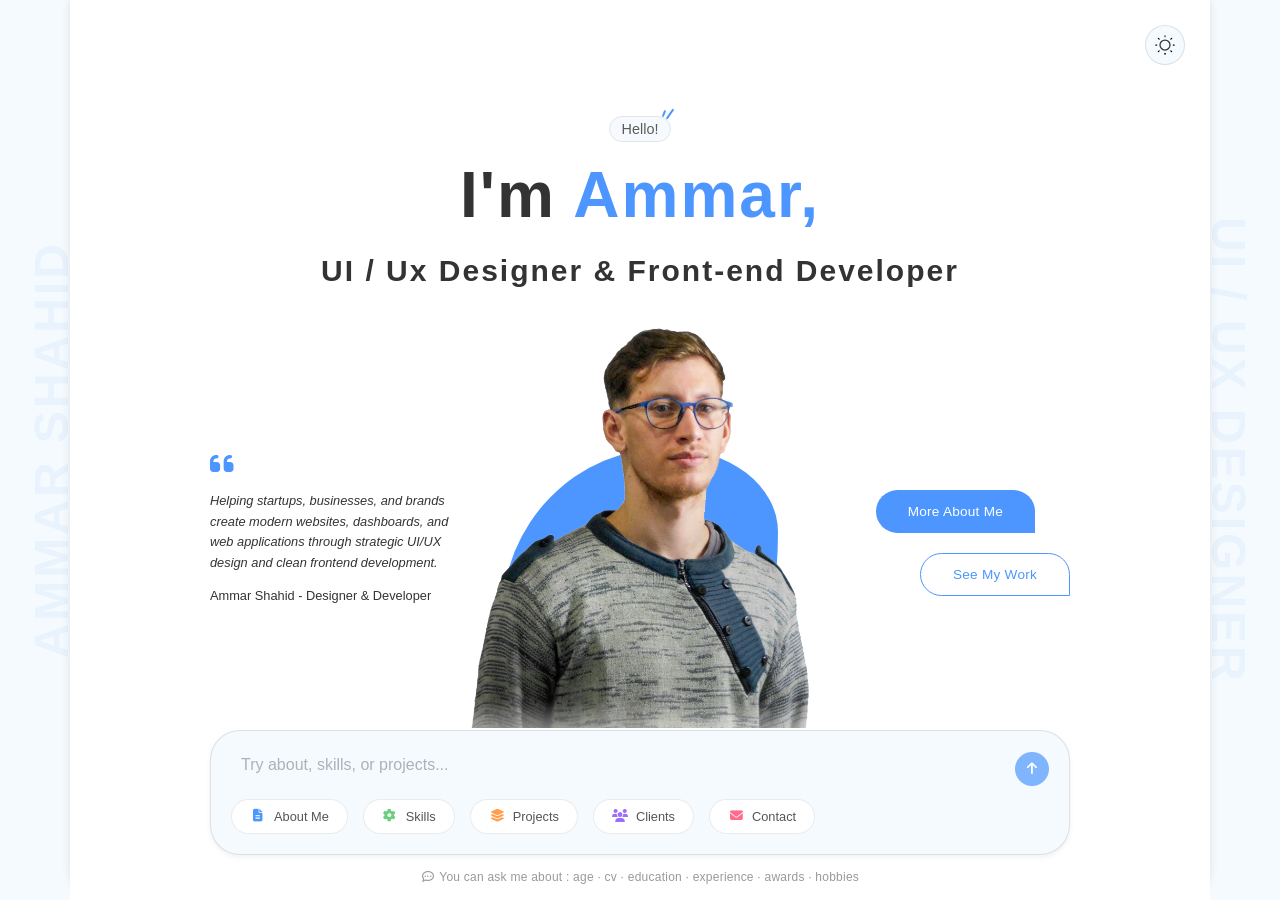
<file: main.html>
<!DOCTYPE html>
<html lang="en">


<!-- Mirrored from slimhamdi.net/chatfolio/demos/index-multicolors-light.html by HTTrack Website Copier/3.x [XR&CO'2014], Mon, 15 Jun 2026 10:32:23 GMT -->
<head>
    <meta charset="UTF-8">
    <meta name="viewport" content="width=device-width, initial-scale=1.0">
    <title>Ammar Shahid | Portfolio</title>
    <!-- Template Google Fonts -->
    <link rel="preconnect" href="https://fonts.googleapis.com/">
    <link rel="icon" type="image/png" href="./img/favicon.png">
    <!-- <link rel="preconnect" href="https://fonts.gstatic.com/" crossorigin> -->
    <!-- Template CSS Files -->
    <link href="css/all.min.css" rel="stylesheet">
    <link href="css/style.css" rel="stylesheet">
    <link rel="stylesheet" href="https://cdnjs.cloudflare.com/ajax/libs/font-awesome/6.5.2/css/all.min.css">
    
     <!-- Color Switcher - Only Demo -->
     <link rel="stylesheet" type="text/css" href="css/colorswitcher.css">
     <!-- CSS Skin File -->
     <link id="dynamic-theme" rel="stylesheet" href="css/skins/multicolors.css">
</head>

<body>

    <!-- Chat Wrapper Starts -->
    <main class="chat-wrapper" id="chat-wrapper">
        <section class="chat-container" id="chat-container">
            <div class="chat-area-content">
                <!-- Intro Screen Starts -->
                <div id="intro-screen" class="intro-screen">
                    <div class="intro-content">
                        <!-- Hello Text Starts -->
                        <div class="hello">
                            <span>
                                Hello!
                            </span>
                        </div>
                        <!-- Hello Text Ends -->
                        <!-- Intro Texts Starts -->
                        <div class="intro-text">
                            <h1>
                                I'm <span>Ammar,</span>
                            </h1>
                            <h2 style="font-size:30px">
                                UI / Ux Designer & Front-end Developer
                            </h2>
                        </div>
                        <!-- Intro Texts Ends -->
                        <!-- Intro Content Starts -->
                        <div class="intro-bottom-content">
                            <!-- Quote Starts -->
                            <div class="quote">
                                <p>
                                    Helping startups, businesses, and brands create modern websites, dashboards, and web applications through strategic UI/UX design and clean frontend development.
                                </p>
                                <span>
                                    Ammar Shahid -  Designer & Developer
                                </span>
                            </div>
                            <!-- Quote Ends -->
                            <!-- Photo Starts -->
                            <div class="image-container">
                                <img id="intro-image" src="img/avatar-intro.png" alt="David Johnson" class="intro-image">
                                <div class="rounded-animation"></div>
                            </div>
                            <!-- Photo Ends -->
                            <!-- Call To Actions Starts -->
                            <div id="intro-options-target" class="intro-options">
                                <button class="btn btn-primary" data-action="about">
                                    <span class="button-content">
                                        <span>More About Me</span>
                                    </span>
                                </button>
                                <button class="btn btn-primary btn-secondary" data-action="portfolio">
                                    <span class="button-content">
                                        <span>See My Work</span>
                                    </span>
                                </button>
                            </div>
                            <!-- Call To Actions Ends -->
                        </div>
                         <!-- Intro Content Ends -->
                    </div>
                </div>
                <!-- Intro Screen Ends -->

                <!-- Chat Window Starts -->
                <div id="chat-window" class="chat-window">
                    <!-- Chat Avatar Starts -->
                    <img src="img/chat-avatar.png" id="chat-avatar" class="chat-avatar-image" alt="David Johnson">
                    <!-- Chat Avatar Ends -->
                </div>
                <!-- Chat Window Ends -->

                <!-- Chat Input Starts -->
                <footer id="chat-footer" class="chat-footer">
                    <div id="input-nav-wrapper" class="input-nav-wrapper">
                        <!-- Chat Form Starts -->
                        <div class="input-area-visual">
                            <button class="btn-menu-toggle" id="btn-menu-toggle"><i class="fa-solid fa-plus"></i></button>
                            <input type="text" id="chat-input" placeholder="Try about, skills, or projects...">
                            <button class="send-btn" id="send-button" disabled><i class="fa-solid fa-arrow-up"></i></button>
                        </div>
                         <!-- Chat Form Ends -->
                        <!-- Footer Navigation Starts -->
                        <div id="primary-nav" class="primary-nav">
                            <div class="nav-links-container">
                                <button class="btn btn-primary-nav" data-flow="about"><i class="fa-solid fa-file-lines"></i>About Me</button>
                                <button class="btn btn-primary-nav" data-flow="skills"><i class="fa-solid fa-gear"></i>Skills</button>
                                <button class="btn btn-primary-nav" data-flow="projects"><i class="fa-solid fa-layer-group"></i>Projects</button>
                                <button class="btn btn-primary-nav" data-flow="clients"><i class="fa-solid fa-users"></i>Clients</button>
                                <button class="btn btn-primary-nav" data-flow="contact"><i class="fa-solid fa-envelope"></i>Contact</button>
                            </div>
                        </div>
                        <!-- Footer Navigation Ends -->
                    </div>
                    <!-- Footer Bottom Text Starts -->
                    <p id="chat-footer-text"><i class="fa-regular fa-comment-dots"></i> You can ask me about :  age · cv · education · experience · awards · hobbies</p>
                    <!-- Footer Bottom Text Ends -->
                </footer>
                <!-- Chat Input Ends -->
            </div>
        </section>
    </main>
    <!-- Chat Wrapper Ends -->

    <!-- Sections Starts -->
    <div class="sections">

        <!-- About Section Starts -->
        <div id="flow-about" class="generic-flow" data-flow-id="about" data-triggers="about, about me, about you, who are you, profile, bio, biography, introduction, who, you, me">
            <!-- Content Starts -->
            <p>I'm a UI/UX Designer and Frontend Developer passionate about creating modern, user-focused digital experiences. I specialize in designing intuitive <strong>interfaces and transforming</strong> them into responsive, high-performance web applications using modern design and development practices.</p>
            <div class="list-with-icons">
                <span><i class="fa-regular fa-star"></i>4+ Years of Design Experience</span>
                <span><i class="fa-solid fa-code"></i>20+ Completed UI/UX Projects</span>
                <span><i class="fa-regular fa-face-grin-wide"></i>Software Engineering Student</span>
                <span><i class="fa-regular fa-calendar-check"></i>Available for Freelance</span>
                <span><i class="fa-regular fa-map"></i>Lahore, Pakistan</span>
            </div>
            <!-- Content Ends -->
            <!-- Buttons Starts -->
            <ul class="options">
                <li data-action="skills">View My Skills</li>
                <li data-action="projects" data-class="btn-secondary">View My Projects</li>
            </ul>
            <!-- Buttons Ends -->
        </div>
        <!-- About Section Ends -->

        <!-- Skills Section Starts -->
        <div id="flow-skills" class="generic-flow" data-flow-id="skills" data-triggers="skills, technologies, stack, tech, tools, what can you do, capabilities, show me your skills, services, what are you good at">
            <!-- Content Starts -->
            <p>Here are the tools and technologies I use to design intuitive user experiences and build modern, responsive web applications with a strong focus on <strong>usability, performance, and visual consistency.</strong></p>
             <!-- Single Category of Skills Starts -->
            <h2 class="category-skills" ><i class="fa-solid fa-palette"></i>UI/UX Design</h2>
            <ul class="list-skills">
                <li>Figma<span class="stars" data-rating="5"></span></li>
                <li>Wireframing<span class="stars" data-rating="5"></span></li>
                <li>Prototyping<span class="stars" data-rating="5"></span></li>
                <li>Design System<span class="stars" data-rating="5"></span></li>
                <li>User Reasearch<span class="stars" data-rating="5"></span></li>
            </ul>
            <!-- Single Category of Skills Ends -->
            <!-- Single Category of Skills Starts -->
            <h2 class="category-skills" ><i class="fa-solid fa-code"></i>Frontend Development</h2>
            <ul class="list-skills">
                <li>HTML5<span class="stars" data-rating="5"></span></li>
                <li>CSS3<span class="stars" data-rating="5"></span></li>
                <li>JavaScript<span class="stars" data-rating="4"></span></li>
                <li>Vue.js<span class="stars" data-rating="4"></span></li>
                <li>Responsive Design<span class="stars" data-rating="5"></span></li>
            </ul>
            <h2 class="category-skills" ><i class="fa-solid fa-screwdriver-wrench"></i>Tools & Software</h2>
            <ul class="list-skills">
                <li>Figma<span class="stars" data-rating="5"></span></li>
                <li>Framer<span class="stars" data-rating="4"></span></li>
                <li>Canva<span class="stars" data-rating="5"></span></li>
                <li>Adobe Photoshop<span class="stars" data-rating="4"></span></li>
                <li>Git & GitHub<span class="stars" data-rating="5"></span></li>
            </ul>
            <h2 class="category-skills" ><i class="fa-solid fa-rocket"></i>Additional Skills</h2>
            <ul class="list-skills">
                <li>UI/UX Design<span class="stars" data-rating="5"></span></li>
                <li>Web Design<span class="stars" data-rating="5"></span></li>
                <li>Dashboard Design<span class="stars" data-rating="5"></span></li>
                <li>Mobile App Design<span class="stars" data-rating="5"></span></li>
                <li>SaaS Product Design<span class="stars" data-rating="5"></span></li>
            </ul>
            <!-- Single Category of Skills Ends -->
            <!-- Content Ends -->
            <!-- Buttons Starts -->
            <ul class="options">
                <li data-action="projects">View My Projects</li>
                <li data-link="link-to-cv.pdf" data-class="btn-secondary">Download CV</li>
            </ul>
            <!-- Buttons Ends -->
        </div>
        <!-- Skills Section Ends -->

        <!-- Projects Section Starts -->
        <div id="flow-projects" data-triggers="projects, portfolio, work, examples, case studies, show me, builds, apps, websites, creations, show me your work">
        <!-- Intro Starts -->
        <p class="intro">Ready to view my recent work? I’ll walk you through my projects one at a time. Click <strong>Show Next Project</strong> below to keep going.</p>
        <!-- Intro Ends -->
        <!-- Projects Data Starts -->
        <div class="projects-data">
            <!-- Single Project Starts -->
            <div class="project-item" 
                data-title="Gallery Project" 
                data-link="ok" 
                data-image="img/projects/project-1.jpg" 
                data-media="gallery">
                <p class="summary">Interactive e-commerce website with multiple product views and zoom features built with React and Node js.</p>
                <div class="gallery-urls">
                    <img src="img/projects/project-1-big.jpg" alt="">
                    <img src="img/projects/project-2-big.jpg" alt="">
                    <img src="img/projects/project-3-big.jpg" alt="">
                </div>
            </div>
            <!-- Single Project Ends -->
            <!-- Single Project Starts -->
            <div class="project-item" 
                data-title="YouTube Project" 
                data-link="ok" 
                data-image="img/projects/project-2.jpg" 
                data-media="youtube"
                data-youtube-id="SjJhuZQlkbA">
                <p class="summary">A short video showcasing the concept, key features, and the overall user experience in action.</p>
            </div>
            <!-- Single Project Ends -->
            <!-- Single Project Starts -->
            <div class="project-item" 
                data-title="Image Project" 
                data-image="img/projects/project-3.jpg" 
                data-media="image">
                <p class="summary">Interactive e-commerce website with multiple product views and zoom features built with React and Node js.</p>
            </div>
            <!-- Single Project Ends -->
            <!-- Single Project Starts -->
            <div class="project-item" 
                data-title="MP4 Video Project" 
                data-link="ok" 
                data-image="img/projects/project-4.jpg" 
                data-media="video"
                data-video-url="img/video.mp4">
                <p class="summary">A launch video presenting the product vision, core features, and the experience delivered to users.</p>
            </div>
            <!-- Single Project Ends -->
        </div>
        <!-- Projects Data Ends -->
        <!-- Buttons Starts -->
        <div class="project-buttons">
            <!-- Repeating Button In Each Project Starts -->
            <ul class="global">
                <li data-action="clients" data-class="btn-secondary">View My Clients</li>
            </ul>
            <!-- Repeating Button In Each Project Ends -->
            <!-- Final Buttons Starts -->
            <ul class="final">
                <li data-action="clients">View My Clients</li>
                <li data-action="contact" data-class="btn-secondary">Contact Me</li>
            </ul>
            <!-- Final Buttons Starts -->
        </div>
        <!-- Buttons Ends -->
        </div>  
        <!-- Projects Section Ends -->

        <!-- Clients Section Starts -->
        <div id="flow-clients" data-triggers="clients, brands, partners, customers, collaborations">
            <!-- Intro Starts -->
            <p class="intro">I've had the pleasure of working with some <strong>amazing companies and brands</strong> over the years, here are a few of them :</p>
            <!-- Intro Ends -->
            <!-- Clients Logos Starts -->
            <div class="client-list">
                <div class="client-item" data-name="Logo Ipsum" data-logo="img/clients/logoipsum-391.png"></div>
                <div class="client-item" data-name="Logo Ipsum" data-logo="img/clients/logoipsum-393.png"></div>
                <div class="client-item" data-name="Logo Ipsum" data-logo="img/clients/logoipsum-406.png"></div>
                <div class="client-item" data-name="Logo Ipsum" data-logo="img/clients/logoipsum-408.png"></div>
                <div class="client-item" data-name="Logo Ipsum" data-logo="img/clients/logoipsum-410.png"></div>
                <div class="client-item" data-name="Logo Ipsum" data-logo="img/clients/logoipsum-414.png"></div>
            </div>
            <!-- Clients Logos Ends -->
            <!-- Buttons Starts -->
            <ul class="options">
                <li data-action="contact">Contact Me</li>
                <li data-link="link-to-cv.pdf" data-class="btn-secondary">Download CV</li>
            </ul>
            <!-- Buttons Ends -->
        </div>
        <!-- Clients Section Ends -->

        <!-- Contact Section Starts -->
        <div id="flow-contact" data-triggers="contact, touch, reach, message, hire, email, message, reach, call">
            <!-- Intro Starts -->
            <p class="intro">I’m always open to new projects, creative ideas and <strong>opportunities</strong>. Feel free to get in touch through any of the channels below.</p>
            <!-- Intro Ends -->
            <!-- Direct Contact Items Starts -->
            <div class="direct-contact">
                <div class="contact-row" data-label="Email :" data-icon="fa-regular fa-envelope-open">david@website.com</div>
                <div class="contact-row" data-label="Phone :" data-icon="fa-brands fa-whatsapp">+49 151 8025134</div>
            </div>
            <!-- Direct Contact Items Ends -->
            <!-- Social Profiles Starts -->
            <div class="social-links">
                <div class="social-item" data-icon="fa-brands fa-linkedin-in" data-url="https://linkedin.com" data-class="linkedin"></div>
                <div class="social-item" data-icon="fa-brands fa-github" data-url="https://github.com" data-class="github"></div>
                <div class="social-item" data-icon="fa-brands fa-facebook" data-url="https://facebook.com" data-class="facebook"></div>
                <div class="social-item" data-icon="fa-brands fa-twitter" data-url="https://twitter.com" data-class="twitter"></div>
                <div class="social-item" data-icon="fa-brands fa-instagram" data-url="https://instagram.com" data-class="instagram"></div>
            </div>
            <!-- Social Profiles Ends -->
            <!-- Buttons Starts -->
            <ul class="options">
                <li data-action="open_contact_form">Send Me a Message</li>
                <li data-action="projects" data-class="btn-secondary">View Projects</li>
            </ul>
            <!-- Buttons Ends -->
        </div>
        <!-- Contact Section Ends -->

        <!-- Success Message Starts -->
        <div class="generic-flow" data-flow-id="msg_success">
            <!-- Content Starts -->
            <p><strong>Your message was sent successfully! </strong></p>
            <p>Rest assured, I'll be in touch with a proper response within 24 hours.</p>
            <!-- Content Ends -->
            <!-- Buttons Starts -->
            <ul class="options">
                <li data-action="projects">View My Projects</li>
                <li data-action="hobbies" data-class="btn-secondary">See my Hobbies</li>
            </ul>
            <!-- Buttons Ends -->
        </div>
        <!-- Success Message Ends -->

        <!-- Generic Sections Starts -->

        <!-- Greeting Section Starts -->
        <div class="generic-flow" data-flow-id="hello" data-triggers="hi, hello, hey, greeting, yo">
            <!-- Content Starts -->
            <p>Hi there I'm <strong>Ammar Shahid!</strong></p>
            <p>Please use the following commands to learn more about my journey :</p>
            <p><strong>about</strong>, <strong>skills</strong>, <strong>projects</strong>, <strong>clients</strong>, <strong>contact</strong>.</p>
            <!-- Content Ends -->
        </div>
        <!-- Greeting Section Ends -->

        <!-- Hobbies Section Starts -->
        <div id="flow-hobbies" class="generic-flow" data-flow-id="hobbies" data-triggers="hobbies, interests, fun, life, leisure">
            <!-- Content Starts -->
            <p>Beyond coding, I like to keep my mind and body active with these activities:</p>
            <div class="list-with-icons">
                <span><i class="fas fa-camera"></i> <strong>Photography</strong> — Capturing urban landscapes and nature.</span>
                <span><i class="fas fa-plane"></i> <strong>Traveling</strong> — Exploring new cultures and cuisines.</span>
                <span><i class="fas fa-dumbbell"></i> <strong>Fitness</strong> — Hitting the gym to stay energized.</span>
                <span><i class="fas fa-gamepad"></i> <strong>Gaming</strong> — Love immersive RPGs and strategy games.</span>
                <span><i class="fas fa-headphones"></i> <strong>Music</strong> — Lo-fi beats while coding and rock for the road.</span>
                <span><i class="fas fa-futbol"></i> <strong>Football</strong> — Playing in local leagues and following the beautiful game.</span>
            </div>
            <p>Do you share any of these interests?</p>
            <!-- Content Ends -->
            <!-- Buttons Starts -->
            <ul class="options">
                <li data-action="contact">Let's Connect</li>
                <li data-action="about" data-class="btn-secondary">More About Me</li>
            </ul>
            <!-- Buttons Ends -->
        </div>
        <!-- Hobbies Section Ends -->

        <!-- Age Section Starts -->
        <div class="generic-flow" data-flow-id="age" data-triggers="age, old, how old are you, your age, born, birthdate, born">
            <!-- Content Starts -->
            <p>I was born on March 15, 1999 in London, UK. I am currently <strong>27 years old</strong> and based in London.</p>
            <!-- Content Ends -->
            <!-- Buttons Starts -->
            <ul class="options">
                <li data-action="about">More About Me</li>
                <li data-link="link-to-cv.pdf" data-class="btn-secondary">Download CV</li>
            </ul>
            <!-- Buttons Ends -->
        </div>
        <!-- Age Section Ends -->

        <!-- CV Section Starts -->
        <div id="flow-cv" class="generic-flow" data-flow-id="cv" data-triggers="cv, curriculum vitae, resume, your cv">
             <!-- Content Starts -->
            <p>Absolutely! Here is my complete <strong>curriculum vitae.</strong></p>
            <p>Click the button below to download the PDF file.</p>
            <!-- Content Ends -->
            <!-- Buttons Starts -->
            <ul class="options">
                <li data-link="assets/link-to-cv.html">Download CV</li>
            </ul>
            <!-- Buttons Ends -->
        </div>
        <!-- CV Section Ends -->

        <!-- Education Section Starts -->
        <div class="generic-flow" data-flow-id="education" data-triggers="education, university, degrees, studies, academic, graduation, diploma">
            <!-- Content Starts -->
            <p>I graduated with a <strong>BS in Computer Science</strong> from London University in 2015,</p>
            <p>You can find more detailed information about my academic journey in my <strong>CV.</strong></p>
            <!-- Content Ends -->
            <!-- Buttons Starts -->
            <ul class="options">
                <li data-link="link-to-cv.html">Download CV</li>
                <li data-action="about" data-class="btn-secondary">More About Me</li>
            </ul>
            <!-- Buttons Ends -->
        </div>
        <!-- Education Section Ends -->

        <!-- Experience Section Starts -->
        <div class="generic-flow" data-flow-id="experience" data-triggers="experience, career">
            <!-- Content Starts -->
            <p>I am currently working as a Senior **Full-Stack Developer** at <strong>TechVision Solutions,</strong> I joined the team in October 2021, where I lead the development of intuitive user interfaces.</p>
            <p>You can find a comprehensive timeline of my entire professional journey by downloading my full CV below.</p>
            <!-- Content Ends -->
            <!-- Buttons Starts -->
            <ul class="options">
                <li data-link="link-to-cv.html">Download CV</li>
                <li data-action="projects" data-class="btn-secondary">View My Projects</li>
            </ul>
            <!-- Buttons Ends -->
        </div>
        <!-- Experience Section Ends -->

        <!-- Awards Section Starts -->
        <div class="generic-flow" data-flow-id="awards" data-triggers="awards, certificates, courses, training, certifications">
            <!-- Content Starts -->
            <p>I am committed to **continuous learning** and staying updated with industry standards and here is a list of the <strong>awards</strong> I got the last years :</p>
            <ul>
                <li>
                    AWS Solutions Architect
                </li>
                <li>
                    Google Cloud Developer
                </li>
                <li>
                    Meta Front-End Specialization
                </li>
            </ul>
            <!-- Content Ends -->
            <!-- Buttons Starts -->
            <ul class="options">
                <li data-link="link-to-cv.html">Download CV</li>
                <li data-action="projects" data-class="btn-secondary">View My Projects</li>
            </ul>
            <!-- Buttons Ends -->
        </div>
        <!-- Awards Section Ends -->

        <!-- Error Message Starts -->
        <div class="generic-flow" data-flow-id="error">
            <!-- Content Starts -->
            <p>I'm sorry, I didn't quite catch that. Try one of these commands:</p>
            <p><strong>about</strong>, <strong>skills</strong>, <strong>projects</strong>, <strong>clients</strong>, <strong>contact</strong>.</p>
            <!-- Content Ends -->
        </div>
        <!-- Error Message Ends -->

        <!-- Generic Sections Ends -->
        
    </div>
    <!-- Sections Ends -->

    <!-- Vertical Texts Starts -->
    <div class="vertical-texts-container">
        <span class="vertical-text vertical-text-left">Ammar Shahid</span>
        <span class="vertical-text vertical-text-right">UI / Ux Designer</span>
    </div>
    <!-- Vertical Texts Ends -->

    <!-- Page Preloader Starts -->
    <div id="preloader" class="preloader">
        <div class="line"></div>
    </div>
    <!-- Page Preloader Ends -->

    <!-- Light/Dark Switcher Starts -->
    <div class="skin">
        <input type="checkbox" class="checkbox" id="checkbox">
        <label for="checkbox" class="checkbox-label">
            <svg class="sun" width="20px" height="20px" stroke-width="1.5" viewBox="0 0 24 24" fill="none" xmlns="http://www.w3.org/2000/svg" color="#000000"><path d="M12 18C15.3137 18 18 15.3137 18 12C18 8.68629 15.3137 6 12 6C8.68629 6 6 8.68629 6 12C6 15.3137 8.68629 18 12 18Z" stroke="#333" stroke-width="1.5" stroke-linecap="round" stroke-linejoin="round"></path><path d="M22 12L23 12" stroke="#000000" stroke-width="1.5" stroke-linecap="round" stroke-linejoin="round"></path><path d="M12 2V1" stroke="#333" stroke-width="1.5" stroke-linecap="round" stroke-linejoin="round"></path><path d="M12 23V22" stroke="#000000" stroke-width="1.5" stroke-linecap="round" stroke-linejoin="round"></path><path d="M20 20L19 19" stroke="#000000" stroke-width="1.5" stroke-linecap="round" stroke-linejoin="round"></path><path d="M20 4L19 5" stroke="#000000" stroke-width="1.5" stroke-linecap="round" stroke-linejoin="round"></path><path d="M4 20L5 19" stroke="#000000" stroke-width="1.5" stroke-linecap="round" stroke-linejoin="round"></path><path d="M4 4L5 5" stroke="#000000" stroke-width="1.5" stroke-linecap="round" stroke-linejoin="round"></path><path d="M1 12L2 12" stroke="#000000" stroke-width="1.5" stroke-linecap="round" stroke-linejoin="round"></path></svg>
            <svg class="moon" width="20px" height="20px" stroke-width="1.5" viewBox="0 0 24 24" fill="none" xmlns="http://www.w3.org/2000/svg" color="#000000"><path d="M3 11.5066C3 16.7497 7.25034 21 12.4934 21C16.2209 21 19.4466 18.8518 21 15.7259C12.4934 15.7259 8.27411 11.5066 8.27411 3C5.14821 4.55344 3 7.77915 3 11.5066Z" stroke="#f1f5f9" stroke-width="1.5" stroke-linecap="round" stroke-linejoin="round"></path></svg>
        </label>
    </div>
    <!-- Light/Dark Switcher Ends -->

    <!-- Modal Ends -->
    <div id="master-modal" class="modal-overlay">
        <div class="modal-container">
            <span class="modal-close" onclick="closeMasterModal()">&times;</span>
            <div id="modal-content-area" class="modal-content-area"></div>
        </div>
    </div>
    <!-- Modal Ends -->

    <!-- Color Switcher Starts / Only Demo -->
    <div id="theme-switcher" class="theme-panel opacity-0">
        <button id="theme-toggle-btn" title="Change Theme">
            <i class="fa-solid fa-wrench"></i>
        </button>
        
        <div class="theme-options">
            <p>Select Skin</p>
            <div class="theme-grid">
                <img class="skin-btn" data-file="multicolors.css" src="img/styleswitcher/multicolors.png" alt="Multicolors 1">
                <img class="skin-btn" data-file="multicolors2.css" src="img/styleswitcher/multicolors2.png" alt="Multicolors 2">
                <button class="skin-btn apricot-rouge" data-file="apricot-rouge.css"></button>
                <button class="skin-btn exotic-teal" data-file="exotic-teal.css"></button>
                <button class="skin-btn funky-red" data-file="funky-red.css"></button>
                <button class="skin-btn lucky-green" data-file="lucky-green.css"></button>
                <button class="skin-btn mustard-gold" data-file="mustard-gold.css"></button>
                <button class="skin-btn royal-blue" data-file="royal-blue.css"></button>
                <button class="skin-btn spring-sky" data-file="spring-sky.css"></button>
                <button class="skin-btn strong-pink" data-file="strong-pink.css"></button>
                <button class="skin-btn super-orange" data-file="super-orange.css"></button>
                <button class="skin-btn violet-punk" data-file="violet-punk.css"></button>
                <img class="skin-btn skin-btn-light" data-file="monochrome.css" src="img/styleswitcher/monochrome-light.png" alt="">
                <img class="skin-btn skin-btn-dark" data-file="monochrome.css" src="img/styleswitcher/monochrome-dark.png" alt="">
            </div>
        </div>
    </div>
    <!-- Color Switcher Ends / Only Demo -->

    <!-- Template JS Files -->
    <script src="./js/typewriter.js"></script>
    <script src="./js/app.js"></script>

    <!-- Color Switcher JS File / Only Demo -->
    <script src="./js/colorswitcher.js"></script>

</body>

<!-- Mirrored from slimhamdi.net/chatfolio/demos/index-multicolors-light.html by HTTrack Website Copier/3.x [XR&CO'2014], Mon, 15 Jun 2026 10:32:35 GMT -->
</html>
</file>
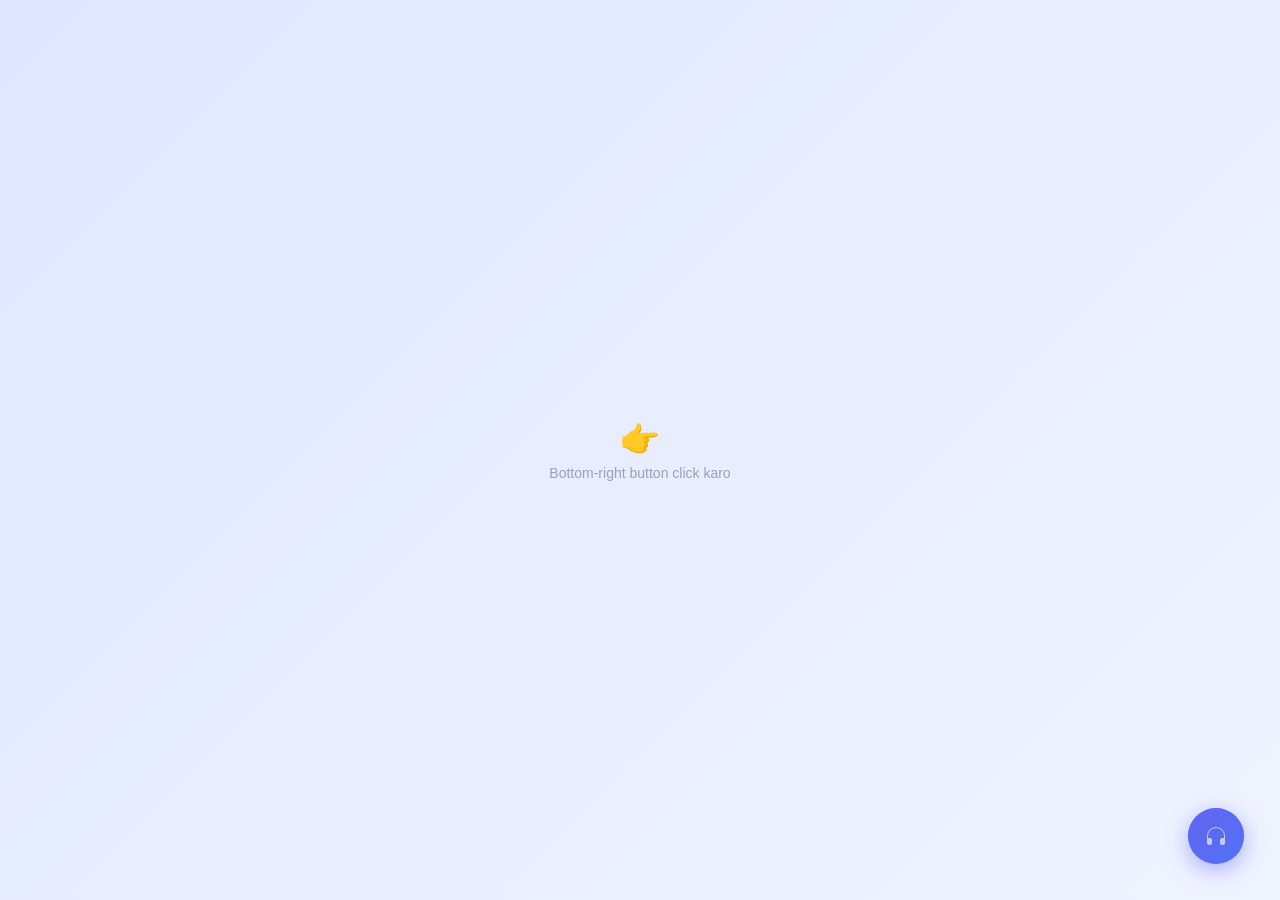
<file: test.html>
<!DOCTYPE html>
<html lang="en">
<head>
<meta charset="UTF-8">
<meta name="viewport" content="width=device-width, initial-scale=1.0">
<title>Social FAB</title>
<style>
  *, *::before, *::after { margin: 0; padding: 0; box-sizing: border-box; }

  body {
    min-height: 100vh;
    background: linear-gradient(135deg, #e0e7ff 0%, #f0f4ff 100%);
    display: flex; align-items: center; justify-content: center;
    font-family: 'Segoe UI', sans-serif;
  }

  /* ── FAB Root ── */
  .fab-root {
    position: fixed;
    bottom: 36px;
    right: 36px;
    display: flex;
    align-items: center;
    z-index: 999;
  }

  /* ── Icons Row (opens to LEFT) ── */
  .fab-icons {
    display: flex;
    flex-direction: row;
    align-items: center;
    gap: 10px;
    margin-right: 14px;
    pointer-events: none;
  }

  /* ── Single Icon ── */
  .fab-icon {
    position: relative;
    width: 46px;
    height: 46px;
    border-radius: 50%;
    background: #fff;
    display: flex; align-items: center; justify-content: center;
    text-decoration: none;
    box-shadow: 0 4px 18px rgba(0,0,0,0.13);
    opacity: 0;
    transform: translateX(30px) scale(0.7);
    transition: opacity 0.35s ease, transform 0.35s cubic-bezier(0.34,1.56,0.64,1), box-shadow 0.25s ease;
    pointer-events: none;
  }

  .fab-icon svg {
    width: 20px; height: 20px;
    transition: transform 0.3s ease;
  }

  /* brand fills */
  .fab-icon.whatsapp svg { fill: #25D366; }
  .fab-icon.github   svg { fill: #24292e; }
  .fab-icon.fiverr   svg { fill: #1DBF73; }
  .fab-icon.linkedin svg { fill: #0A66C2; }
  .fab-icon.email    svg { fill: #EA4335; }

  .fab-icon:hover { box-shadow: 0 8px 28px rgba(0,0,0,0.2); }
  .fab-icon:hover svg { transform: scale(1.18); }

  /* ── Colorful Tooltip ABOVE each icon ── */
  .fab-icon::after {
    content: attr(data-label);
    position: absolute;
    bottom: calc(100% + 8px);
    left: 50%;
    transform: translateX(-50%) translateY(4px);
    padding: 4px 10px;
    border-radius: 20px;
    font-size: 11px;
    font-weight: 700;
    letter-spacing: 0.4px;
    white-space: nowrap;
    color: #fff;
    opacity: 0;
    pointer-events: none;
    transition: opacity 0.2s ease, transform 0.2s ease;
  }
  .fab-icon:hover::after {
    opacity: 1;
    transform: translateX(-50%) translateY(0);
  }
  /* tooltip arrow */
  .fab-icon::before {
    content: '';
    position: absolute;
    bottom: calc(100% + 4px);
    left: 50%;
    transform: translateX(-50%);
    border: 5px solid transparent;
    opacity: 0;
    pointer-events: none;
    transition: opacity 0.2s ease;
  }
  .fab-icon:hover::before { opacity: 1; }

  /* individual tooltip colors */
  .fab-icon.whatsapp::after { background: linear-gradient(135deg,#25D366,#128C7E); }
  .fab-icon.whatsapp::before { border-top-color: #128C7E; }

  .fab-icon.github::after   { background: linear-gradient(135deg,#24292e,#555); }
  .fab-icon.github::before  { border-top-color: #555; }

  .fab-icon.fiverr::after   { background: linear-gradient(135deg,#1DBF73,#19a463); }
  .fab-icon.fiverr::before  { border-top-color: #19a463; }

  .fab-icon.linkedin::after { background: linear-gradient(135deg,#0A66C2,#0057ad); }
  .fab-icon.linkedin::before{ border-top-color: #0057ad; }

  .fab-icon.email::after    { background: linear-gradient(135deg,#EA4335,#c5352a); }
  .fab-icon.email::before   { border-top-color: #c5352a; }

  /* staggered open */
  .fab-root.open .fab-icons { pointer-events: all; }
  .fab-root.open .fab-icon  {
    opacity: 1;
    transform: translateX(0) scale(1);
    pointer-events: all;
  }
  .fab-root.open .fab-icon:nth-child(5) { transition-delay: 0.04s; }
  .fab-root.open .fab-icon:nth-child(4) { transition-delay: 0.09s; }
  .fab-root.open .fab-icon:nth-child(3) { transition-delay: 0.14s; }
  .fab-root.open .fab-icon:nth-child(2) { transition-delay: 0.19s; }
  .fab-root.open .fab-icon:nth-child(1) { transition-delay: 0.24s; }

  /* ── Main Toggle Button ── */
  .fab-toggle {
    position: relative;
    width: 56px; height: 56px;
    border-radius: 50%;
    border: none;
    cursor: pointer;
    background: linear-gradient(135deg, #6366f1, #3b82f6);
    box-shadow: 0 6px 22px rgba(99,102,241,0.5);
    display: flex; align-items: center; justify-content: center;
    transition: box-shadow 0.3s ease, transform 0.3s ease;
    z-index: 2;
    flex-shrink: 0;
  }
  .fab-toggle:hover {
    transform: scale(1.07);
    box-shadow: 0 10px 32px rgba(99,102,241,0.65);
  }
  .fab-toggle svg {
    width: 24px; height: 24px; fill: #fff;
    transition: transform 0.4s cubic-bezier(0.34,1.56,0.64,1);
  }
  .fab-root.open .fab-toggle svg { transform: rotate(45deg); }

  /* ── Ripple / Pulse ring behind toggle ── */
  .fab-toggle::before,
  .fab-toggle::after {
    content: '';
    position: absolute;
    inset: 0;
    border-radius: 50%;
    background: rgba(99,102,241,0.35);
    animation: pulse-ring 2.4s cubic-bezier(0.215,0.61,0.355,1) infinite;
  }
  .fab-toggle::after  { animation-delay: 1.2s; }

  @keyframes pulse-ring {
    0%   { transform: scale(1);   opacity: 0.7; }
    80%  { transform: scale(1.9); opacity: 0; }
    100% { transform: scale(1.9); opacity: 0; }
  }
  /* stop pulse when open */
  .fab-root.open .fab-toggle::before,
  .fab-root.open .fab-toggle::after { animation: none; opacity: 0; }

  /* demo hint */
  .hint {
    position: fixed; top: 50%; left: 50%;
    transform: translate(-50%,-50%);
    text-align: center; color: #94a3b8;
    font-size: 14px; pointer-events: none;
    user-select: none;
  }
  .hint span { font-size: 32px; display: block; margin-bottom: 8px; }
</style>
</head>
<body>

<p class="hint"><span>👉</span>Bottom-right button click karo</p>

<div class="fab-root" id="fab">

  <!-- Icons (left side) -->
  <div class="fab-icons">

    <a href="#" class="fab-icon whatsapp" data-label="WhatsApp">
      <svg viewBox="0 0 24 24"><path d="M17.472 14.382c-.297-.149-1.758-.867-2.03-.967-.273-.099-.471-.148-.67.15-.197.297-.767.966-.94 1.164-.173.199-.347.223-.644.075-.297-.15-1.255-.463-2.39-1.475-.883-.788-1.48-1.761-1.653-2.059-.173-.297-.018-.458.13-.606.134-.133.298-.347.446-.52.149-.174.198-.298.298-.497.099-.198.05-.371-.025-.52-.075-.149-.669-1.612-.916-2.207-.242-.579-.487-.5-.669-.51-.173-.008-.371-.01-.57-.01-.198 0-.52.074-.792.372-.272.297-1.04 1.016-1.04 2.479 0 1.462 1.065 2.875 1.213 3.074.149.198 2.096 3.2 5.077 4.487.709.306 1.262.489 1.694.625.712.227 1.36.195 1.871.118.571-.085 1.758-.719 2.006-1.413.248-.694.248-1.289.173-1.413-.074-.124-.272-.198-.57-.347m-5.421 7.403h-.004a9.87 9.87 0 01-5.031-1.378l-.361-.214-3.741.982.998-3.648-.235-.374a9.86 9.86 0 01-1.51-5.26c.001-5.45 4.436-9.884 9.888-9.884 2.64 0 5.122 1.03 6.988 2.898a9.825 9.825 0 012.893 6.994c-.003 5.45-4.437 9.884-9.885 9.884m8.413-18.297A11.815 11.815 0 0012.05 0C5.495 0 .16 5.335.157 11.892c0 2.096.547 4.142 1.588 5.945L.057 24l6.305-1.654a11.882 11.882 0 005.683 1.448h.005c6.554 0 11.89-5.335 11.893-11.893a11.821 11.821 0 00-3.48-8.413z"/></svg>
    </a>

    <a href="#" class="fab-icon github" data-label="GitHub">
      <svg viewBox="0 0 24 24"><path d="M12 .297c-6.63 0-12 5.373-12 12 0 5.303 3.438 9.8 8.205 11.385.6.113.82-.258.82-.577 0-.285-.01-1.04-.015-2.04-3.338.724-4.042-1.61-4.042-1.61C4.422 18.07 3.633 17.7 3.633 17.7c-1.087-.744.084-.729.084-.729 1.205.084 1.838 1.236 1.838 1.236 1.07 1.835 2.809 1.305 3.495.998.108-.776.417-1.305.76-1.605-2.665-.3-5.466-1.332-5.466-5.93 0-1.31.465-2.38 1.235-3.22-.135-.303-.54-1.523.105-3.176 0 0 1.005-.322 3.3 1.23.96-.267 1.98-.399 3-.405 1.02.006 2.04.138 3 .405 2.28-1.552 3.285-1.23 3.285-1.23.645 1.653.24 2.873.12 3.176.765.84 1.23 1.91 1.23 3.22 0 4.61-2.805 5.625-5.475 5.92.42.36.81 1.096.81 2.22 0 1.606-.015 2.896-.015 3.286 0 .315.21.69.825.57C20.565 22.092 24 17.592 24 12.297c0-6.627-5.373-12-12-12"/></svg>
    </a>

    <a href="#" class="fab-icon fiverr" data-label="Fiverr">
      <svg viewBox="0 0 24 24"><path d="M23.004 15.588a.995.995 0 1 0 .002-1.99.995.995 0 0 0-.002 1.99zm-.996-3.705h-.85c-.546 0-.84.546-.84 1.092v2.73h-1.669v-3.822h-.85v3.822H16.13v-3.822h-.496v-1.31h.496v-.635c0-1.021.592-1.75 1.81-1.75h1.013v1.31H18.1c-.432 0-.547.229-.547.548v.547h1.669v1.31h.024v3.822h1.498v-2.73c0-1.432.828-2.412 2.165-2.412h.1v1.31zM12.68 13.341c-.137-1.038-.668-1.568-1.569-1.568-.9 0-1.543.53-1.68 1.568h3.249zm1.569 1.174H9.407c.098 1.063.765 1.617 1.754 1.617.767 0 1.273-.327 1.47-.973h1.568c-.278 1.372-1.396 2.22-3.038 2.22-1.967 0-3.301-1.333-3.301-3.374 0-1.99 1.334-3.373 3.3-3.373 2.003 0 3.178 1.457 3.09 3.883zm-7.724-5.345H4.957v1.78H3.387v1.309h1.57v2.52c0 1.384.496 1.98 1.928 1.98.45 0 .996-.098 1.27-.196v-1.285a3.98 3.98 0 0 1-.9.098c-.527 0-.73-.23-.73-.767v-2.35H8.15v-1.31H6.525v-1.78zM24 4.908v14.184A4.908 4.908 0 0 1 19.092 24H4.908A4.908 4.908 0 0 1 0 19.092V4.908A4.908 4.908 0 0 1 4.908 0h14.184A4.908 4.908 0 0 1 24 4.908z"/></svg>
    </a>

    <a href="#" class="fab-icon linkedin" data-label="LinkedIn">
      <svg viewBox="0 0 24 24"><path d="M20.447 20.452h-3.554v-5.569c0-1.328-.027-3.037-1.852-3.037-1.853 0-2.136 1.445-2.136 2.939v5.667H9.351V9h3.414v1.561h.046c.477-.9 1.637-1.85 3.37-1.85 3.601 0 4.267 2.37 4.267 5.455v6.286zM5.337 7.433a2.062 2.062 0 0 1-2.063-2.065 2.064 2.064 0 1 1 2.063 2.065zm1.782 13.019H3.555V9h3.564v11.452zM22.225 0H1.771C.792 0 0 .774 0 1.729v20.542C0 23.227.792 24 1.771 24h20.451C23.2 24 24 23.227 24 22.271V1.729C24 .774 23.2 0 22.222 0h.003z"/></svg>
    </a>

    <a href="#" class="fab-icon email" data-label="Email">
      <svg viewBox="0 0 24 24"><path d="M24 5.457v13.909c0 .904-.732 1.636-1.636 1.636h-3.819V11.73L12 16.64l-6.545-4.91v9.273H1.636A1.636 1.636 0 0 1 0 19.366V5.457c0-2.023 2.309-3.178 3.927-1.964L5.455 4.64 12 9.548l6.545-4.91 1.528-1.145C21.69 2.28 24 3.434 24 5.457z"/></svg>
    </a>

  </div>

  <!-- Toggle with headphone icon -->
  <button class="fab-toggle" id="fabToggle" aria-label="Toggle social links">
    <!-- headphone icon (closed state) -->
    <svg id="iconDefault" viewBox="0 0 24 24" style="position:absolute;transition:opacity 0.3s,transform 0.3s;">
      <path d="M12 3a9 9 0 0 0-9 9v7c0 1.1.9 2 2 2h1a2 2 0 0 0 2-2v-3a2 2 0 0 0-2-2H4v-2a8 8 0 0 1 16 0v2h-2a2 2 0 0 0-2 2v3a2 2 0 0 0 2 2h1a2 2 0 0 0 2-2v-7a9 9 0 0 0-9-9z"/>
    </svg>
    <!-- close icon (open state) -->
    <svg id="iconClose" viewBox="0 0 24 24" style="position:absolute;opacity:0;transition:opacity 0.3s,transform 0.3s;">
      <path d="M19 6.41L17.59 5 12 10.59 6.41 5 5 6.41 10.59 12 5 17.59 6.41 19 12 13.41 17.59 19 19 17.59 13.41 12z"/>
    </svg>
  </button>

</div>

<script>
  const fab = document.getElementById('fab');
  const toggle = document.getElementById('fabToggle');
  const iconDefault = document.getElementById('iconDefault');
  const iconClose = document.getElementById('iconClose');

  toggle.addEventListener('click', () => {
    const isOpen = fab.classList.toggle('open');
    if (isOpen) {
      iconDefault.style.opacity = '0';
      iconDefault.style.transform = 'rotate(-30deg) scale(0.7)';
      iconClose.style.opacity = '1';
      iconClose.style.transform = 'rotate(0deg) scale(1)';
    } else {
      iconDefault.style.opacity = '1';
      iconDefault.style.transform = 'rotate(0deg) scale(1)';
      iconClose.style.opacity = '0';
      iconClose.style.transform = 'rotate(30deg) scale(0.7)';
    }
  });

  document.addEventListener('click', (e) => {
    if (!fab.contains(e.target)) {
      fab.classList.remove('open');
      iconDefault.style.opacity = '1';
      iconDefault.style.transform = '';
      iconClose.style.opacity = '0';
    }
  });
</script>
</body>
</html>
</file>
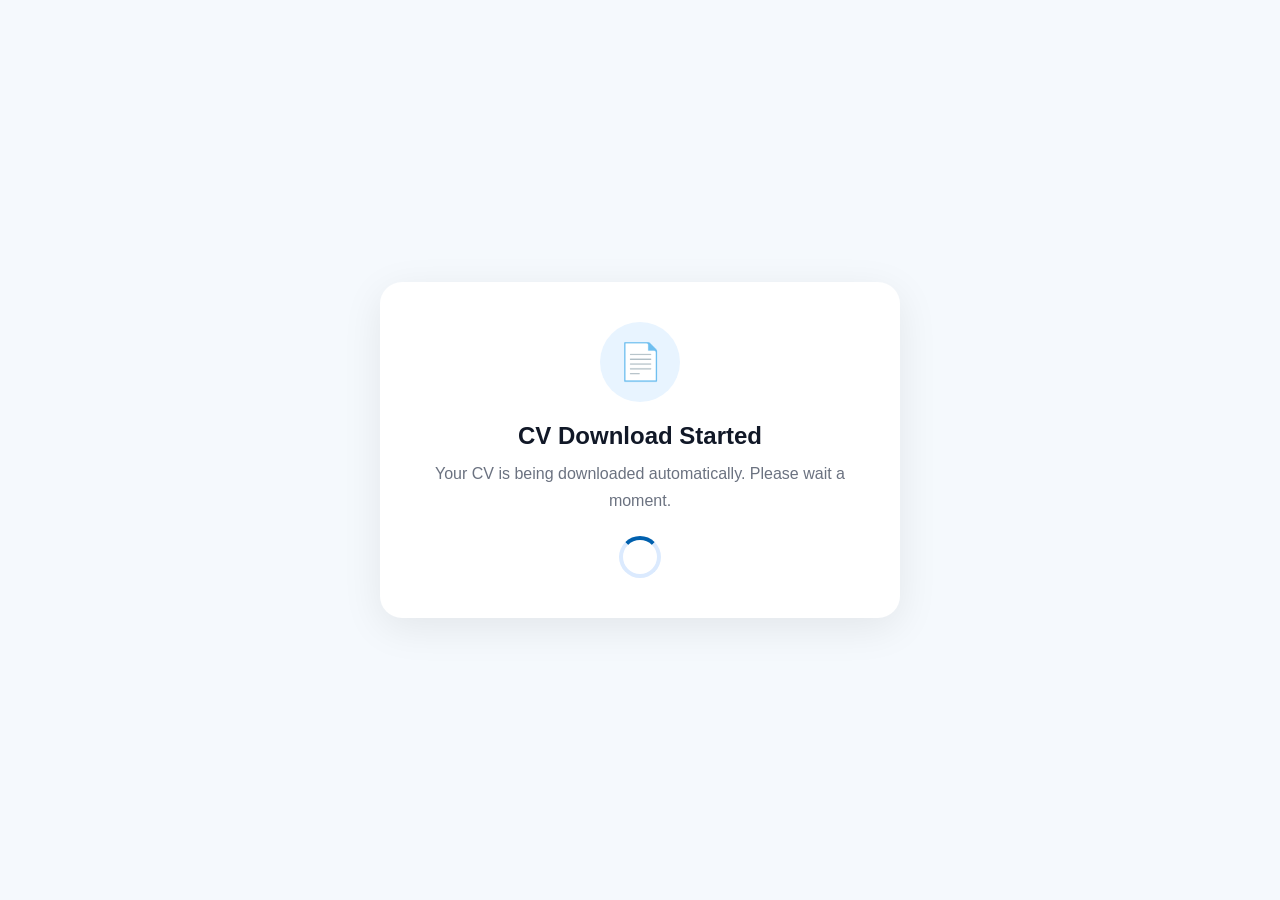
<file: assets/link-to-cv.html>
<!DOCTYPE html>
<html lang="en">
<head>
<meta charset="UTF-8">
<meta name="viewport" content="width=device-width, initial-scale=1.0">
<title>Downloading CV...</title>

<style>
*{margin:0;padding:0;box-sizing:border-box;font-family:Inter,Arial,sans-serif}

body{
    min-height:100vh;
    display:flex;
    align-items:center;
    justify-content:center;
    background:#f5f9fd;
}

.card{
    background:#fff;
    padding:40px;
    border-radius:22px;
    text-align:center;
    box-shadow:0 10px 40px rgba(0,0,0,.08);
    max-width:520px;
    width:90%;
}

.icon{
    width:80px;
    height:80px;
    margin:0 auto 20px;
    border-radius:50%;
    background:#e8f4ff;
    color:#0060AE;
    display:flex;
    align-items:center;
    justify-content:center;
    font-size:36px;
}

h2{color:#111827;margin-bottom:10px}
p{color:#6b7280;line-height:1.7}

.loader{
    margin:22px auto 0;
    width:42px;
    height:42px;
    border:4px solid #dbeafe;
    border-top:4px solid #0060AE;
    border-radius:50%;
    animation:spin 1s linear infinite;
}

.actions{
    display:none;
    margin-top:26px;
    gap:10px;
    justify-content:center;
    flex-wrap:wrap;
}

.btn{
    padding:12px 22px;
    border-radius:10px;
    text-decoration:none;
    font-weight:600;
    color:#fff;
}

.back-btn{background:#0060AE}
.open-btn{background:#111827}

@keyframes spin{
    100%{transform:rotate(360deg)}
}
</style>
</head>

<body>

<div class="card">
    <div class="icon" id="icon">📄</div>

    <h2 id="title">CV Download Started</h2>

    <p id="message">
        Your CV is being downloaded automatically. Please wait a moment.
    </p>

    <div class="loader" id="loader"></div>

    <div class="actions" id="actions">
        <a href="../index.html" class="btn back-btn">Back to Portfolio</a>
        <a href="../assets/cv/Ammar Shahid Resume (1).pdf" target="_blank" class="btn open-btn">Open CV</a>
    </div>
</div>
<script>
window.addEventListener("load", function () {
    const cvPath = "../assets/cv/Ammar Shahid Resume (1).pdf";

    setTimeout(function () {
        const link = document.createElement("a");
        link.href = cvPath;
        link.download = "Ammar-Shahid-CV.pdf";
        document.body.appendChild(link);
        link.click();
        document.body.removeChild(link);
    }, 700);

    setTimeout(function () {
        document.getElementById("icon").innerHTML = "✅";
        document.getElementById("title").innerText = "Download Completed";
        document.getElementById("message").innerText =
            "Your CV has been downloaded successfully. If it did not start, click Open CV.";
        document.getElementById("loader").style.display = "none";
        document.getElementById("actions").style.display = "flex";
    }, 2500);
});
</script>

</body>
</html>
</file>
<file: css/style.css>
/*------------------------------------------------------------------
[Table of contents]
    - RESET & BASE STYLES
    - RTL
    - DARK STYLE
    + LAYOUT WRAPPERS
        + FOOTER
            - NAVIGATION MENU
    - VERTICAL TEXTS
    - PRELOADER
    - BUTTONS
    - MODAL
    - SKIN SWITCHER
	- CHAT BUBBLES & MESSAGES
    - AVATARS & INDICATORS
    + SECTIONS
        - INTRO SCREEN
        - ABOUT
        - SKILLS
        - PROJECTS
        - CLIENTS
        + CONTACT
            - CONTACT FORM
    - RESPONSIVE DESIGN
-------------------------------------------------------------------*/


/* [ RESET & BASE STYLES ] */
/*================================================== */

* {
    box-sizing: border-box;
    margin: 0;
    padding: 0;
}

html,
body {
    overscroll-behavior: none;
}

body {
    font-family: 'Geist', sans-serif;
    display: flex;
    justify-content: center;
    align-items: center;
    overflow-y: auto;
    overflow-x: hidden;
    padding: 0;
    background: #f5fafe;
    background-size: cover;
    background-attachment: fixed;
    color: #333;
}

.no-transition,
.no-transition *:not(.checkbox-label) {
    transition: none !important;
}

.sections,
.chat-avatar-image {
    display: none;
}

/* [ RTL ] */
/*================================================== */

body.rtl {
    direction: rtl;
    text-align: right;
}

body.rtl,
body.rtl .ajax-new1-contact-form input,
body.rtl .ajax-new1-contact-form textarea,
body.rtl .chat-footer .input-area-visual input,
body.rtl .intro-screen .intro-text h1,
body.rtl .intro-screen .intro-text h2,
body.rtl .user-message .message-bubble,
body.rtl .btn {
    font-family: "Rubik", sans-serif;
}

body.rtl .chat-window {
    padding: 25px 20px 40px;
}

body.rtl .btn {
    border-radius: 40px 40px 40px 0;
}

body.rtl .btn-primary {
    padding: 13px 32px;
    line-height: 1.5;
    font-weight: 500;
}

body.rtl .intro-screen .intro-content {
    height: 100%;
    justify-content: end;
}

body.rtl .intro-screen .intro-text {
    transform: none;
    margin: 30px 0;
}

body.rtl .intro-screen .intro-text h1,
body.rtl .intro-screen .intro-text h2 {
    font-size: 4rem;
    line-height: 4.2rem;
    font-weight: 800;
}

body.rtl .intro-bottom-content .quote {
    text-align: right;
}

body.rtl .intro-bottom-content .quote p:before {
    left: initial;
    right: 0;
    transform: scaleX(-1);
}

body.rtl .intro-bottom-content .quote p {
    line-height: 1.8;
}

body.rtl .skin {
    left: calc(50% - 545px);
    right: initial;
}

body.rtl .ai-message {
    padding-left: 0;
    padding-right: 55px;
}

body.rtl .chat-avatar {
    left: initial;
    right: 0;
    top: -5px;
}

body.rtl .typing-indicator {
    margin-left: 0;
    margin-right: -10px;
}

body.rtl .user-message .message-bubble {
    border-radius: 40px 40px 40px 0;
    padding: 14px 22px 16px 22px;
    font-weight: 500;
}

body.rtl .chat-footer .primary-nav .btn-primary-nav {
    padding: 7px 20px 10px;
    font-weight: 500;
    font-size: .9rem;
}

body.rtl .chat-footer .primary-nav .btn-primary-nav i {
    margin-top: 2px;
}

body.rtl .chat-footer .input-area-visual .send-btn {
    left: 10px;
    right: initial;
}

body.rtl .vertical-texts-container .vertical-text.vertical-text-left {
    left: calc(50% - 635px);
}

body.rtl .vertical-texts-container .vertical-text.vertical-text-right {
    right: calc(50% - 635px);
}

body.rtl .list-with-icons > span > span i {
    margin-right: 0;
    margin-left: 10px;
    transform: translateY(1px);
}

body.rtl .category-skills i {
    margin-right: 0;
    margin-left: 10px;
}

body.rtl .rich-paragraph > p {
    line-height: 2;
}

body.rtl .rich-paragraph .list-skills {
    padding-left: 0;
    padding-right: 30px;
}

body.rtl .rich-paragraph ul.list-skills li {
    padding: 4px 20px 4px 0;
}

body.rtl .rich-paragraph ul{
    padding: 0 15px 0 0;
}

body.rtl .rich-paragraph ul li {
    padding: 6px 18px 6px 0;
    
}

body.rtl .rich-paragraph ul li:before {
    right: 0;
    left: initial;
    font-size: 30px;
    top: 5px;
    line-height: 1;
}

body.rtl .rich-paragraph ul.list-skills li:before {
    top: 2px;
}

body.rtl .rich-paragraph .list-skills li > span:not(.Typewriter__cursor) {
    display: flex;
}

body.rtl .stars {
    margin-left: 0;
    margin-right: 7px;
}

body.rtl .contextual-options {
    padding: 0 55px 15px 0;
}

body.rtl .single-project-card .project-media-wrapper img {
    margin-right: 0;
    margin-left: 10px;
}

body.rtl .single-project-card .details .preview-link i {
    transform: scaleX(-1);
}

body.rtl .modal-counter {
    padding: 6px 15px;
}

body.rtl .client-logos-wrapper .client-logo-item {
    padding: 15px 0 15px 25px;
}

body.rtl.dark .client-logos-wrapper .client-logo-item {
    padding: 15px;
}

body.rtl.dark .client-logo-item {
    margin: 10px 0 10px 20px;
}

body.rtl .contact-section-wrapper .contact-direct-row i {
    margin-right: 0;
    margin-left: 10px;
}

body.rtl .ajax-new1-contact-form .btn-primary {
    margin-left: 0;
    margin-right: auto;
}

body.rtl .prev-slide,
body.rtl .next-slide {
    transform: scaleX(-1) translateY(-50%);
}

body.rtl .prev-slide {
    left: initial;
    right: 25px;
}

body.rtl .next-slide {
    right: initial;
    left: 25px;
}

/* [ DARK STYLE ] */
/*================================================== */

body.dark .chat-container,
body.dark .intro-screen,
body.dark .chat-footer,
body.dark .chat-footer .primary-nav .btn-primary-nav,
body.dark .btn-menu-toggle {
    background-color: #191919;
}

body.dark,
body.dark .preloader:before,
body.dark .preloader:after,
body.dark .input-nav-wrapper,
body.dark .skin .checkbox-label,
body.dark .intro-screen .hello span,
body.dark .nav-links-container,
body.dark .contact-social-icon i {
    background-color: #252525;
}

body.dark .chat-wrapper {
    box-shadow: 0 0 10px rgba(0, 0, 0, .4);
}

body.dark .single-project-card {
    background-color: #252525 !important
}

body.dark .chat-avatar {
    background-color: #272727;
}

body.dark .chat-footer::before {
    background: linear-gradient(to bottom, rgba(25, 25, 25, 0), rgba(25, 25, 25, 1) 100%);
}

body.dark .intro-text,
body.dark .ai-message .message-bubble,
body.dark .input-area-visual input,
body.dark .btn-menu-toggle,
body.dark .single-project-card .details .preview-link,
body.dark .contact-social-icon i,
body.dark .intro-bottom-content .quote,
body.dark .intro-screen .hello span {
    color: #f1f5f9;
}

body.dark .input-nav-wrapper,
body.dark .chat-footer .primary-nav .btn-primary-nav,
body.dark .btn-menu-toggle,
body.dark .contact-social-icon i {
    border: 1px solid rgba(255, 255, 255, .05);
}

body.dark .skin .checkbox-label,
body.dark .chat-footer .primary-nav .btn-primary-nav {
    border: 1px solid rgba(255, 255, 255, .1);
}

body.dark .intro-screen .hello span {
    border: 1px solid rgba(255, 255, 255, .1);
}

body.dark .chat-window .typing-indicator {
    background:
        no-repeat radial-gradient(circle closest-side, #f1f5f9 90%, transparent) 0% 50%,
        no-repeat radial-gradient(circle closest-side, #f1f5f9 90%, transparent) 50% 50%,
        no-repeat radial-gradient(circle closest-side, #f1f5f9 90%, transparent) 100% 50%;
    background-size: calc(100%/3) 50%;
}

body.dark .chat-footer .primary-nav .btn-primary-nav,
body.dark .chat-footer p {
    color: #777;
}

body.dark .input-area-visual input::placeholder {
    color: #666;
}

body.dark .btn-primary.btn-secondary {
    background-color: transparent;
}

body.dark .client-logo-item {
    width: calc(35% - 30px);
    padding: 15px;
    background: #f1f5f9;
    margin: 10px 20px 10px 0;
    border-radius: 15px;
}

body.dark .modal-overlay {
    background: rgba(0, 0, 0, 0.8);
}

/* [ LAYOUT WRAPPERS ] */
/*================================================== */

.chat-wrapper {
    width: 100%;
    display: flex;
    align-items: stretch;
    justify-content: flex-start;
    padding: 0;
    border-radius: 0 0 30px 30px;
    max-width: 1140px;
    box-shadow: 0 0 10px rgba(0, 0, 0, .1);
    position: relative;
    z-index: 1;
}

.chat-container {
    width: 100%;
    height: 100%;
    display: flex;
    flex-direction: column;
    align-items: flex-start;
    overflow: hidden;
    background-color: #fff;
    flex-grow: 1;
    min-height: 100vh;
}

.chat-area-content {
    width: 100%;
    max-width: 900px;
    height: 100%;
    display: flex;
    flex-direction: column;
    background-color: transparent;
    margin: 0 auto;
    padding-bottom: 160px;
    position: relative;
}

.chat-window {
    flex-grow: 1;
    padding: 20px 20px 40px;
    overflow-y: auto;
    display: flex;
    flex-direction: column;
    background-color: transparent;
    height: 100%;
    scroll-behavior: auto;
    -webkit-overflow-scrolling: touch;
}

.contextual-options {
    margin-top: 10px;
    padding: 0 0 15px 55px;
    display: flex;
    gap: 20px;
    flex-wrap: wrap;
    width: 100%;
    justify-content: flex-start;
}

/*** FOOTER ***/

.chat-footer {
    padding: 0 20px 15px 20px;
    display: flex;
    flex-direction: column;
    justify-content: flex-end;
    position: relative;
    z-index: 6;
    position: fixed;
    left: 0;
    right: 0;
    margin: 0 auto;
    bottom: 0;
    max-width: 900px;
    width: 100%;
    background-color:#fff;
}

.chat-footer::before {
    content: '';
    position: absolute;
    top: -30px;
    left: 0;
    right: 0;
    height: 60px;
    background: linear-gradient(to bottom, rgba(255, 255, 255, 0), rgba(255, 255, 255, 1) 100%);
    pointer-events: none;
    z-index: -1;
}

.chat-footer p {
    text-align: center;
    font-size: 0.75rem;
    line-height: 1rem;
    color: #999;
    margin: 0;
    padding-top: 14px;
    letter-spacing: .015rem;
}

.chat-footer .input-nav-wrapper {
    background-color: #f5fafe;
    border: 1px solid rgba(0, 0, 0, .1);
    border-radius: 30px;
    box-shadow: 0 4px 10px rgba(0, 0, 0, .02), 0 2px 4px rgba(0, 0, 0, .04);
    padding: 15px 10px 20px 10px;
    display: flex;
    flex-direction: column;
}

.chat-footer .input-nav-wrapper.disabled {
    cursor: not-allowed;
}

.chat-footer .input-area-visual {
    display: flex;
    align-items: center;
    position: relative;
    margin-bottom: 8px;
}

.chat-footer .input-area-visual input {
    flex-grow: 1;
    padding: 10px 20px 17px;
    border: none;
    border-radius: 20px;
    background-color: transparent;
    color: #333;
    box-shadow: none;
    outline: none;
    font-size: 1rem;
    transition: all 0.3s ease;
    font-family: 'Geist', sans-serif;
}

.chat-footer .input-area-visual input:disabled {
    opacity: .5;
    cursor: not-allowed;
}

.chat-footer .input-area-visual input::placeholder {
    color: #adb2b8;
}

.chat-footer .input-area-visual .send-btn {
    position: absolute;
    right: 10px;
    width: 34px;
    height: 34px;
    border: none;
    border-radius: 50%;
    color: #fff;
    cursor: pointer;
    transition: background-color 0.2s, opacity 0.2s;
    display: flex;
    justify-content: center;
    align-items: center;
}

.chat-footer .input-area-visual .send-btn:disabled {
    cursor: not-allowed;
    opacity: .7;
}

/* Navigation Menu */

.chat-footer .primary-nav {
    display: flex;
    justify-content: flex-start;
    gap: 12px;
    pointer-events: none;
    transition: opacity 0.3s ease;
    width: 100%;
    padding: 0 10px;
    opacity: 1;
    pointer-events: all;
}

.chat-footer .primary-nav .btn-primary-nav.disabled {
    cursor: not-allowed;
    opacity: .5;
    pointer-events: none;
}

.chat-footer .primary-nav .btn-primary-nav {
    background-color: #fff;
    font-weight: 400;
    padding: 9px 18px;
    border-radius: 30px;
    width: auto;
    font-size: 0.8rem;
    display: flex;
    align-items: center;
    gap: 8px;
    border: 1px solid rgba(0, 0, 0, 0.08);
    transition: all 0.3s ease;
    color: #555;
}

.chat-footer .primary-nav .btn-primary-nav i,
.chat-footer .primary-nav .btn-primary-nav span {
    transition: all 0.3s ease;
}

/* [ VERTICAL TEXTS ] */
/*================================================== */


.vertical-texts-container {
    position: fixed;
    width: 100%;
    height: 100%;
    display: flex;
    align-items: center;
    top: 0;
    left: 0;
    pointer-events: none;
    overflow-x: hidden;
}

.vertical-texts-container .vertical-text {
    position: fixed;
    font-size: 3rem;
    font-weight: 800;
    white-space: nowrap;
    z-index: -1;
    letter-spacing: 3px;
    text-transform: uppercase;
    user-select: none;
    opacity: .07;
}

.vertical-texts-container .vertical-text.vertical-text-left {
    left: calc(50% - 616px);
    writing-mode: tb;
    transform: rotate(180deg);
}

.vertical-texts-container .vertical-text.vertical-text-right {
    right: calc(50% - 616px);
    writing-mode: vertical-lr;
}

/* [ PRELOADER ] */
/*================================================== */

.preloader {
	position: fixed;
	left: 0;
	top: 0;
	height: 100vh;
	width: 100%;
	z-index: 99999;
	display: flex;
	pointer-events: none;
}

.preloader:before,
.preloader:after {
	content: '';
	position: absolute;
	left: 0;
	top: 0;
	width: 50%;
	height: 100%;
	z-index: -1;
	background-color: #f2f2f2;
	-webkit-transition: all .3s ease 0s;
	-o-transition: all .3s ease 0s;
	transition: all .3s ease 0s;
}

.preloader:after {
	left: auto;
	right: 0;
}

.preloader .line {
	margin: auto;
	width: 3px;
	border-radius: 4px;
	height: 250px;
	position: relative;
	overflow: hidden;
	-webkit-transition: all .8s ease 0s;
	-o-transition: all .8s ease 0s;
	transition: all .8s ease 0s;
}

.line:before {
	content: '';
	position: absolute;
	left: 0;
	top: 50%;
	width: 3px;
	height: 0;
	-webkit-transform: translateY(-50%);
	-ms-transform: translateY(-50%);
	-o-transform: translateY(-50%);
	transform: translateY(-50%);
	-webkit-animation: animateline 1000ms ease-in-out 0s forwards;
	-o-animation: animateline 1000ms ease-in-out 0s forwards;
	animation: animateline 1000ms ease-in-out 0s forwards;
}

.line:after {
	content: '';
	position: absolute;
	left: 0;
	top: 0;
	width: 1px;
	height: 100%;
	background-color: transparent;
	-webkit-transform: translateY(-100%);
	-ms-transform: translateY(-100%);
	-o-transform: translateY(-100%);
	transform: translateY(-100%);
	-webkit-animation: animatebgline 1200ms linear 0s infinite;
	-o-animation: animatebgline 1200ms linear 0s infinite;
	animation: animatebgline 1200ms linear 0s infinite;
	animation-delay: 2000ms;
}

@keyframes animateline {
	0% {
		height: 0;
	}

	100% {
		height: 100%;
	}
}

@keyframes animatebgline {
	0% {
		-webkit-transform: translateY(-100%);
		-ms-transform: translateY(-100%);
		-o-transform: translateY(-100%);
		transform: translateY(-100%);
	}

	100% {
		-webkit-transform: translateY(200%);
		-ms-transform: translateY(200%);
		-o-transform: translateY(200%);
		transform: translateY(200%);
	}
}

.preloaded .line:after {
	opacity: 0;
}

.preloaded .line {
	opacity: 0;
	height: 100% !important;
}

.preloaded:before,
.preloaded:after {
	-webkit-animation: finishanimation 500ms ease-in-out 500ms forwards;
	-o-animation: finishanimation 500ms ease-in-out 500ms forwards;
	animation: finishanimation 500ms ease-in-out 500ms forwards;
}

@keyframes finishanimation {
	0% {
		width: 50%;
	}

	100% {
		width: 0;
	}
}

/* [ BUTTONS ] */
/*================================================== */

.btn {
    font-family: 'Unbounded', sans-serif;
    border: none;
    border-radius: 40px 40px 0 40px;
    text-decoration: none;
    cursor: pointer;
    font-weight: 400;
    outline: none;
    user-select: none;
}

.btn-primary {
    color: #fff;
    font-size: 0.85rem;
    opacity: 0;
    transition: .25s ease-in-out;
    display: inline-flex;
    align-items: center;
    justify-content: center;
    animation: fadeUpAndIn 0.4s cubic-bezier(0.175, 0.885, 0.32, 1.275) forwards;
    overflow: hidden;
    letter-spacing: .015rem;
    padding: 14px 32px;
}

@keyframes fadeUpAndIn {
    0% {
        opacity: 0;
        transform: translateY(10px);
    }

    100% {
        opacity: 1;
        transform: translateY(0);
    }
}

.btn-primary.btn-secondary {
    background-color: #fff;
}

.btn-secondary {
    padding: 13px 32px;
}

/* [ MODAL ] */
/*================================================== */

.modal-overlay {
    position: fixed;
    top: 0;
    left: 0;
    width: 100%;
    height: 100%;
    background: rgba(0, 0, 0, 0.7);
    z-index: 3000;
    display: flex;
    align-items: center;
    justify-content: center;
    padding: 20px;
    cursor: pointer;
    opacity: 0;
    visibility: hidden;
    transition: opacity 0.3s ease, visibility 0.3s ease;
}

.modal-container {
    position: relative;
    width: 100%;
    max-width: 1000px;
    cursor: default;
    transform: scale(0.9) translateY(20px);
    transition: transform 0.3s cubic-bezier(0.175, 0.885, 0.32, 1.275);
}

.modal-overlay.active {
    opacity: 1;
    visibility: visible;
}

.modal-overlay.active .modal-container {
    transform: scale(1) translateY(0);
}

.modal-close {
    position: absolute;
    top: -55px;
    right: 0;
    color:#fff;
    font-size: 45px;
    cursor: pointer;
}

.modal-content-area {
    width: 100%;
    min-height: 200px;
    display: flex;
    flex-direction: column;
    justify-content: center;
    border-radius: 30px;
    overflow: hidden;
    box-shadow: 0 0 40px rgba(0, 0, 0, .2);
    background-color: #000;
}

.modal-content-area video,
.modal-content-area iframe {
    width: 100%;
    aspect-ratio: 16/9;
    border-radius: 30px;
    display: block;
    border: none;
}

.modal-slider {
    cursor: grab;
    position: relative;
    width: 100%;
    overflow: hidden;
    border-radius: 30px;
    touch-action: pan-y;
    user-select: none;
}

.modal-slider:active {
    cursor: grabbing;
}

.slider-track {
    display: flex;
    background-color: #333;
    transition: transform 0.5s cubic-bezier(0.25, 0.46, 0.45, 0.94);
}

.slider-item {
    min-width: 100%;
    width: 100%;
    max-height: 550px;
}

.slider-img {
    pointer-events: none;
    -webkit-user-drag: none;
    width: 100%;
    display: block;
    border-radius: 30px;
    height: 100%;
    object-fit: cover;
}

.slider-nav {
    position: absolute;
    top: 50%;
    transform: translateY(-50%);
    background: rgba(0, 0, 0, .5);
    color: white;
    border: none;
    width: 44px;
    height: 44px;
    border-radius: 50%;
    cursor: pointer;
    z-index: 10;
    display: flex;
    align-items: center;
    justify-content: center;
    transition: .2s ease-in-out;
}

.slider-nav:hover {
    background: rgba(0, 0, 0, 1);
}

.prev-slide {
    left: 25px;
}

.next-slide {
    right: 25px;
}

.modal-counter {
    position: absolute;
    top: 25px;
    left: 25px;
    background: rgba(0, 0, 0, 0.6);
    color: #fff;
    padding: 5px 15px;
    border-radius: 20px;
    font-size: 14px;
    font-weight: 600;
    z-index: 20;
    pointer-events: none;
}

.modal-overlay.modal-contact .modal-container {
    max-width: 600px;
}

.modal-overlay.modal-contact .modal-content-area {
    background-color: #fff;
}

/* [ SKIN SWITCHER ] */
/*================================================== */

.skin {
    position: fixed;
    right: calc(50% - 545px);
    top: 25px;
    z-index: 1000;
}

.skin .checkbox {
    opacity: 0;
    position: absolute;
}

.skin .checkbox-label {
    width: 40px;
    height: 40px;
    border-radius: 50%;
    position: relative;
    cursor: pointer;
    display: flex;
    justify-content: center;
    align-items: center;
    border: 1px solid rgba(0, 0, 0, .1);
    background-color: #f5fafe;
}

.skin .checkbox-label svg {
    position: absolute;
}

.skin .checkbox-label .sun {
    opacity: 1;
}

.skin .checkbox-label .moon {
    opacity: 0;
}

.skin .checkbox:checked+.checkbox-label .sun {
    opacity: 0;
}

.skin .checkbox:checked+.checkbox-label .moon {
    opacity: 1;
}

/* [ CHAT BUBBLES & MESSAGES ] */
/*================================================== */

.message-row {
    display: flex;
    margin-bottom: 15px;
}

.message-bubble {
    max-width: 90%;
    min-width: 50px;
    padding: 0;
    border-radius: 20px;
    line-height: normal;
    word-wrap: break-word;
    font-size: 1rem;
}

.ai-message {
    padding-left: 55px;
    justify-content: flex-start;
    margin-bottom: 10px;
    display: flex;
    align-items: flex-end;
    gap: 10px;
    position: relative;
}

.ai-message .message-bubble {
    max-width: 600px;
    background-color: transparent;
    color: #333;
    border-radius: 0;
    padding: 0;
    line-height: 1.75;
}

.ai-message.typing-active .message-bubble {
    min-height: 60px;
    min-width: 350px;
    overflow: hidden;
}

.user-message {
    justify-content: flex-end;
    animation: fadeUpAndIn 0.3s ease-out;
}

.user-message .message-bubble {
    color: #fff;
    font-weight: 400;
    border-radius: 40px 40px 0 40px;
    padding: 14px 22px;
    font-size: .85rem;
    text-align: right;
    font-family: "Unbounded", sans-serif;
    letter-spacing: .015rem;
}

.Typewriter__cursor {
    display: inline-block;
    line-height: 0;
    width: 0;
    margin: 0;
    visibility: hidden;
}

.rich-paragraph > *:last-child {
    margin-bottom: 0;
}

.rich-paragraph > p,
.rich-paragraph > span {
    display: block;
    margin-bottom: 10px;
}

.rich-paragraph ul {
    list-style: none;
    margin: 0 0 15px;
    padding: 0 0 0 15px;
}

.rich-paragraph ul li {
    position: relative;
    padding: 6px 0 6px 18px;
}

.rich-paragraph ul li:before {
    position: absolute;
    content: '•';
    left: 0;
    top: 5px;
}

.list-with-icons {
    margin: 10px 0;
}

.list-with-icons > span > span {
    display: block;
    padding: 6px 0;
}

.list-with-icons > span > span i {
    margin-right: 10px;
    text-align: center;
    max-width: 16px;
}

/* [ AVATARS & INDICATORS ] */
/*================================================== */

/* Typing Indicator */

.typing-indicator {
    margin-left: -10px;
    width: 45px;
    aspect-ratio: 2;
    background:
        no-repeat radial-gradient(circle closest-side, #fff 90%, transparent) 0% 50%,
        no-repeat radial-gradient(circle closest-side, #fff 90%, transparent) 50% 50%,
        no-repeat radial-gradient(circle closest-side, #fff 90%, transparent) 100% 50%;
    background-size: calc(100%/3) 50%;
    animation: l3 .9s infinite linear;
    transform: scale(.6);
}

.chat-window .typing-indicator {
    background:
        no-repeat radial-gradient(circle closest-side, #333 90%, transparent) 0% 50%,
        no-repeat radial-gradient(circle closest-side, #333 90%, transparent) 50% 50%,
        no-repeat radial-gradient(circle closest-side, #333 90%, transparent) 100% 50%;
    background-size: calc(100%/3) 50%;
}

@keyframes l3 {
    20% {
        background-position: 0% 0%, 50% 50%, 100% 50%
    }

    40% {
        background-position: 0% 100%, 50% 0%, 100% 50%
    }

    60% {
        background-position: 0% 50%, 50% 100%, 100% 0%
    }

    80% {
        background-position: 0% 50%, 50% 50%, 100% 100%
    }
}

.fade-out-init {
    opacity: 0;
    transform: translateY(5px);
    transition: all 0.3s ease;
}

.fade-out-init.visible {
    opacity: 1;
    transform: translateY(0);
}

.chat-avatar {
    width: 40px;
    height: 40px;
    border-radius: 50%;
    object-fit: cover;
    object-position: center;
    flex-shrink: 0;
    top: -7px;
    position: absolute;
    left: 0;
    background: #f2f2f2;
    opacity: 0;
}

.chat-area-content .ai-message:not(.ai-message + .ai-message):not(:has(~ .ai-message:not(.ai-message + .ai-message))) .chat-avatar {
    opacity: 1;
}

/* This targets Firefox < 121 (and any other browser without :has support) */
@supports not selector(:has(*)) {
    .chat-avatar {
        display: block !important;
        opacity: 1 !important;
    }
    
    .ai-message + .ai-message .chat-avatar {
        display: none;
    }
}


/* [ SECTIONS ] */
/*================================================== */

/*** INTRO SCREEN ***/

.intro-screen {
    position: absolute;
    top: 0;
    left: 0;
    right: 0;
    bottom: 0;
    display: flex;
    flex-direction: column;
    justify-content: end;
    align-items: center;
    background: #fff;
    z-index: 0;
    text-align: center;
    height: calc(100vh - 172px);
    padding: 0 20px;
}

.intro-screen.fade-out {
    opacity: 0;
    visibility: hidden;
    pointer-events: none;
}

.intro-screen .intro-content {
    display: flex;
    flex-direction: column;
    align-items: center;
    width: 100%;
}

.intro-screen .hello {
    position: relative;
    transform: translateY(15px);
}

.intro-screen .hello:before {
    position: absolute;
    content: '';
    width: 2px;
    height: 7px;
    right: 6px;
    top: -10px;
    border-radius: 10px;
    transform: rotate(22deg);
}

.intro-screen .hello:after {
    position: absolute;
    content: '';
    width: 2px;
    height: 12px;
    right: 0px;
    top: -12px;
    border-radius: 10px;
    transform: rotate(35deg);
}

.intro-screen .hello span {
    position: relative;
    border-radius: 40px;
    border: 1px solid rgba(0, 0, 0, .1);
    background: #f5fafe;
    padding: 4px 12px;
    font-size: .9rem;
    font-weight: 500;
    opacity: .8;
}

.intro-screen .intro-text {
    color: #333;
    transform: translateY(30px);
    letter-spacing: 2px;
}

.intro-screen .intro-text h1,
.intro-screen .intro-text h2 {
    font-size: 4rem;
    line-height: 4.7rem;
    font-weight: 700;
    font-family: "Unbounded", sans-serif;
}

.intro-bottom-content {
    display: flex;
    justify-content: space-between;
    align-items: end;
    width: 100%;
}

.intro-bottom-content .quote {
    width: 30%;
    text-align: left;
    display: flex;
    flex-direction: column;
    justify-content: center;
    height: 100%;
    padding-top: 40px;
}

.intro-bottom-content .quote p {
    position: relative;
    font-size: .8rem;
    line-height: 1.6;
    font-style: italic;
}

.intro-bottom-content .quote p:before {
    position: absolute;
    content: "\f10d";
    font-family: 'FontAwesome';
    top: -40px;
    left: 0;
    font-size: 1.7rem;
    line-height: 1;
    font-style: normal;
}

.intro-bottom-content .quote span {
    font-size: .8rem;
    line-height: 1.3;
    margin-top: 15px;
    display: block;
    font-weight: 500;
    
}

.intro-screen .image-container {
    height: calc(100vh - 362px);
    min-height: 170px;
    max-height: 400px;
    position: relative;
    display: flex;
    align-items: center;
    justify-content: center;
    width: 40%;
}

.intro-screen .image-container .arrow {
    position: absolute;
    max-width: 90px;
    right: 0;
}

.intro-screen .intro-image {
    height: 100%;
}

.intro-screen .rounded-animation {
    height: 70%;
    z-index: -1;
    position: absolute;
    width: 80%;
    left: 0;
	right: 0;
    bottom: 0;
    margin: 0 auto;
    border-radius: 60% 40% 30% 70% / 60% 30% 70% 40%;
	background-repeat: no-repeat;
	background-position:center;
	background-size: cover;
	animation: morph 8s ease-in-out infinite 1s;
}

@keyframes morph {
    0% {
        border-radius: 60% 40% 30% 70% / 60% 30% 70% 40%;
   }
    50% {
        border-radius: 30% 60% 70% 40% / 50% 60% 30% 60%;
   }
    100% {
        border-radius: 60% 40% 30% 70% / 60% 30% 70% 40%;
   }
}

.intro-screen .intro-options {
    display: flex;
    gap: 20px;
    flex-direction: column;
    justify-content: center;
    width: 30%;
    height: 100%;
    padding-top: 30px;
}

.intro-screen .intro-options .btn {
    align-self: end;
}

.intro-screen .intro-options .btn-primary:not(.btn-secondary) {
    margin-right: 35px;
}

@keyframes fadeUpAndIn {
    from {
        opacity: 0;
        transform: translateY(10px);
    }

    to {
        opacity: 1;
        transform: translateY(0);
    }
}

/*** SKILLS ***/

.rich-paragraph .list-skills {
    padding-left: 33px;
}

.rich-paragraph ul.list-skills li {
    padding: 4px 0 4px 18px;
    font-size: .95rem;
}

.category-skills {
    font-size: 1.1rem;
    margin-bottom: 5px;
}

.category-skills i {
    margin-right: 10px;
}

.stars {
    margin-left: 7px;
}

.stars::before {
    font-family: "Font Awesome 6 Free";
    color: #FFB400;
    font-weight: 900;
    letter-spacing: 3px;
    font-size: .9rem;
}

.stars[data-rating="5"]::before { content: "\f005 \f005 \f005 \f005 \f005"; }
.stars[data-rating="4"]::before { content: "\f005 \f005 \f005 \f005"; }
.stars[data-rating="3"]::before { content: "\f005 \f005 \f005"; }
.stars[data-rating="2"]::before { content: "\f005 \f005"; }
.stars[data-rating="1"]::before { content: "\f005"; }

/*** PROJECTS ***/

.single-project-card {
    border-radius: 40px !important;
    padding: 20px !important;
    display: flex;
    flex-direction: column;
    gap: 20px;
    max-width: 100% !important;
    flex-direction: row;
    align-items: center;
    border-radius: 40px;
    width: 100%;
    background-color: #f5fafe !important;
    margin-top: 5px;
}

.single-project-card.project-fade-in {
    opacity: 0;
    transform: translateY(15px);
    animation: projectSlideUp 0.3s ease-out forwards;
}

@keyframes projectSlideUp {
    to {
        opacity: 1;
        transform: translateY(0);
    }
}

.project-card {
    display: flex;
    gap: 20px;
    align-items: center;
    width: 100%;
}

.project-media-wrapper {
    position: relative;
    overflow: hidden;
    display: block;
    background: #f2f2f2;
    height: 230px;
    border-radius: 30px;
    width: 50%;
}

.single-project-card .project-media-wrapper:not(.project-image) {
    cursor: pointer;
}

.single-project-card .project-media-wrapper img {
    height: 230px;
    object-fit: cover;
    border-radius: 30px;
    margin-right: 10px;
    width: 100%;
    display: block;
    transition: transform 0.5s ease;
}

.single-project-card .project-media-wrapper:not(.project-image):hover img {
    transform: scale(1.1);
}

.single-project-card .project-media-wrapper .media-icon-overlay {
    position: absolute;
    top: 50%;
    left: 50%;
    transform: translate(-50%, -50%);
    width: 54px;
    height: 54px;
    color: #fff;
    border-radius: 50%;
    display: flex;
    justify-content: center;
    align-items: center;
    font-size: 1.2rem;
    z-index: 5;
    transition: 0.3s;
    box-shadow: 0 0 5px rgba(0, 0, 0, .2);
}

.single-project-card .details {
    width: 50%;
}

.single-project-card .details h4 {
    font-size: 1.4rem;
    margin-bottom: 13px;
    line-height: 1.5rem;
}

.single-project-card .details p {
    line-height: 1.6rem;
    font-size: .95rem;
}

.single-project-card .details .preview-link {
    display: inline-block;
    margin-top: 10px;
    color: #333;
    text-decoration: none;
    font-weight: 600;
    font-size: 0.9rem;
    opacity: .7;
    transition: .2s ease-in-out;
}

.single-project-card .details .preview-link:hover {
    opacity: 1;
}

/*** CLIENTS ***/

.client-logos-wrapper {
    display: flex;
    flex-wrap: wrap;
    justify-content: center;
    margin-top: 10px;
}

.client-logos-wrapper .client-logo-item {
    width: calc(35% - 10px);
    min-width: 80px;
    padding: 15px 25px 15px 0;
    display: flex;
    justify-content: center;
    align-items: center;
}

.client-logos-wrapper .animated-logo {
    opacity: 0;
    transform: translateY(20px);
    animation: fadeInUp 0.5s ease forwards;
}

@keyframes fadeInUp {
    to {
        opacity: 1;
        transform: translateY(0);
    }
}

.client-logos-wrapper .client-logo-item img {
    max-width: 100%;
    height: auto;
    display: block;
    opacity: 0.8;
}

/*** CONTACT ***/

.contact-section-wrapper {
    width: 100%;
}

.contact-section-wrapper .contact-direct-row {
    display: block;
    text-decoration: none;
    margin: 15px 0;
    line-height: 1.5;
}

.contact-section-wrapper .contact-direct-row i {
    font-size: 1.1rem;
    margin-right: 10px;
}

.contact-section-wrapper .contact-direct-row .type-target {
    font-weight: 700;
}

.contact-section-wrapper .contact-social-row {
    display: flex;
    gap: 20px;
    margin: 20px 0 10px;
    flex-wrap: wrap;
}

.contact-section-wrapper .contact-social-icon {
    font-size: 1.1rem;
    text-decoration: none;
    opacity: 0;
    transform: scale(0.8);
    transition: all 0.3s ease;
    width: 40px;
    height: 40px;
    display: flex;
    align-items: center;
    justify-content: center;
    color: #fff;
}

.contact-section-wrapper .contact-social-icon i {
    border-radius: 50%;
    width: 40px;
    height: 40px;
    display: flex;
    align-items: center;
    justify-content: center;
    color: #333;
    background-color: #f2f2f2;
    transition: .2s ease-in-out;
    border: 1px solid rgba(0, 0, 0, .05);
}

.contact-section-wrapper .contact-social-icon i:hover {
    color: #fff;
}

.contact-section-wrapper .contact-social-icon i.linkedin:hover {
    background-color: #0a66c2;
}

.contact-section-wrapper .contact-social-icon i.github:hover {
    background-color: #333;
}

.contact-section-wrapper .contact-social-icon i.facebook:hover {
    background-color: #1877f2;
}

.contact-section-wrapper .contact-social-icon i.instagram:hover {
    background-color: #f56040;
}

.contact-section-wrapper .contact-social-icon i.twitter:hover {
    background-color: #1da1f2;
}

.contact-section-wrapper .contact-social-icon.visible {
    opacity: 1;
    transform: scale(1);
}

/* Contact Form */

.contact-form-wrapper {
    padding: 30px 25px;
}

.contact-form-wrapper h3 {
    margin-bottom: 30px;
    font-size: 1.5rem;
}

.ajax-new1-contact-form {
    display: flex;
    flex-direction: column;
    gap: 20px;
}

.ajax-new1-contact-form input,
.ajax-new1-contact-form textarea {
    width: 100%;
    padding: 14px 20px;
    border: 1px solid rgba(0, 0, 0, 0.1);
    border-radius: 10px;
    background-color: #f5fafe;
    font-size: 14px;
    transition: border-color 0.2s;
    font-family: 'Geist', sans-serif;
}

.ajax-new1-contact-form textarea {
    height: 150px;
}

.ajax-new1-contact-form input:focus,
.ajax-new1-contact-form textarea:focus {
    outline: none;
}

.ajax-new1-contact-form .btn-primary {
    margin-left: auto;
    cursor: pointer;
}

.ajax-new1-contact-form .btn-primary:disabled {
    opacity: 0.6;
    cursor: not-allowed;
}

.btn-menu-toggle {
    display: none;
}

.nav-links-container {
    display: flex;
    gap: 15px;
}

/* [ RESPONSIVE DESIGN ] */
/*================================================== */

@media (min-width: 1024px) {

    .btn-primary .button-content {
        position: relative;
        overflow: hidden;
    }

    .btn-primary .button-content span {
        display: block;
        transition: .3s ease-in-out;
    }

    .btn-primary .button-content span:first-child {     
        transform: translateY(0);
    }

    .btn-primary .button-content span:nth-child(2) {
        transform: translateY(100%);
        position: absolute;
        top: 0;
        left: 0;
    }

    .btn-primary:hover .button-content span:first-child {
        transform: translateY(-100%);
    }

    .btn-primary:hover .button-content span:nth-child(2) {
        transform: translateY(0);
    }
    
    .skin .checkbox-label svg {
        transition: .4s ease-in-out;
    }
    
    .skin .checkbox-label:hover svg {
        transform: rotateY(180deg);
    }

    body.rtl .intro-screen .hello {
        position: absolute;
        right: 22px;
        top: 35px;
        transform: none;
    }
}

@media screen and (max-width: 1023.99px) {
    .btn-primary .button-content span:nth-child(2) {
        display: none;
    }
}

@media screen and (max-width: 1023.99px) and (min-width:768px) {
    body.rtl .intro-screen .hello {
        position: absolute;
        right: initial;
        left: 20px;
        top: 35px;
        transform: none;
    }
}

@media screen and (min-height: 800px) {
    .intro-screen .intro-text {
        transform: translateY(-20px);
    }
    .intro-screen .hello {
        transform: translateY(-40px);
    }
}

@media (max-width: 1260px) {
    .vertical-texts-container {
        display: none;
    }
}

@media (max-width: 1140px) {
    .skin {
        right: initial;
        left: 20px;
        top: 20px;
    }
    body.rtl .skin {
        left: initial;
        right: 20px;
    }
}

@media (max-width: 900px) {
    .chat-area-content {
        width: 100%;
    }
    .intro-bottom-content .quote {
        display: none;
    }
    .intro-screen .image-container,
    .intro-screen .intro-options {
        width: 50%;
    }
    .intro-screen .intro-options .btn {
        align-self: center;
    }
    .intro-screen .intro-text h1, .intro-screen .intro-text h2 {
        font-size: 3rem;
        line-height: 3.7rem;
    }
    .intro-screen .intro-options .btn-primary:not(.btn-secondary) {
        margin-right: 0;
    }
}

@media (max-width: 767px) {

    /* Body */

    body {
        background-color: #fff;
    }

    body.dark {
        background-color: #191919;
    }

    body.open-menu {
        overflow: hidden;
    }

    body.open-menu .intro-options,
    body.open-menu .contextual-options,
    body.open-menu .skin,
    body.open-menu .intro-screen,
    body.open-menu .chat-window,
    body.open-menu .chat-footer p,
    body.open-menu .single-project-card {
        pointer-events: none !important;
        opacity: .3;
        filter: blur(1px);
    }

    body.open-menu .btn-menu-toggle i {
        transform: rotate(45deg);
    }

    body.open-menu .btn {
        transition: none !important;
    }

    /* Intro Screen */

    .intro-screen {
        overflow: hidden;
    }

    .intro-screen {
        z-index: 0;
        height: calc(100vh - 117px);
        justify-content: center;
    }

    .intro-screen .image-container {
        display: none;
    }

    .intro-screen .intro-options {
        width: 100%;
        margin-bottom: 0;
        height: 100%;
        align-items: center;
        padding-top: 0;
    }

    .intro-screen .intro-options .btn {
        align-self: center;
    }

    .intro-screen .intro-text,
    .intro-screen .hello {
        transform: none;
    }

    .intro-screen .intro-text {
        margin: 20px 0;
        letter-spacing: 1px;
    }

    .intro-screen .intro-text h1,
    .intro-screen .intro-text h2 {
        line-height: 1.5;
        font-size: 1.7rem;
    }

    /*** Layout Wrapper ***/

    .chat-wrapper {
        width: 100%;
        max-width: none;
        max-height: none;
        border-radius: 0;
        box-shadow: none;
        flex-direction: column;
    }

    body.dark .chat-wrapper {
        box-shadow: none;
    }

    .chat-window {
        padding: 15px;
    }

    .message-bubble {
        font-size: .95rem;
    }

    .user-message .message-bubble {
        padding: 13px 22px;
    }

    .ai-message {
        padding-left: 52px;
    }

    .chat-avatar {
        width: 36px;
        height: 36px;
        top: -6px;
    }

    .contextual-options,
    .intro-screen .intro-options {
        gap: 15px;
        flex-direction: column;
    }

    .contextual-options {
        align-items: flex-start;
        padding-left: 52px;
    }

    .category-skills {
        font-size: 1rem;
    }

    .rich-paragraph ul.list-skills li {
        padding: 3px 0 3px 15px;
        font-size: .9rem;
    }

    .rich-paragraph ul.list-skills li:before {
        top: 8px;
        line-height: 1;
    }

    /* Chat Footer */

    .chat-footer {
        padding: 0 15px 15px;
        width: 100%;
    }

    .chat-footer .primary-nav {
        position: absolute;
        bottom: 73px;
        left: 0;
        background: transparent;
        display: flex;
        flex-direction: column-reverse;
        justify-content: flex-start;
        width: auto;
        padding: 0;
        transform: translateY(0);
    }

    .chat-footer .nav-links-container {
        display: none;
        flex-direction: column;
        gap: 8px;
        animation: fadeUpAndIn 0.3s ease-out;
        background-color: #f5fafe;
        padding: 15px;
        align-items: flex-start;
        box-shadow: 0 0 10px rgba(0, 0, 0, .1);
        border-radius: 30px;
        border: 1px solid rgba(0, 0, 0, .1);
    }

    .chat-footer .primary-nav.menu-active .nav-links-container {
        display: flex;
    }

    .chat-footer .primary-nav .btn-primary-nav {
        width: auto;
        white-space: nowrap;
        padding: 9px 14px;
        border-radius: 25px;
        width: 100%;
        justify-content: center;
    }

    .chat-footer .input-nav-wrapper {
        padding: 0;
        position: relative;
    }

    .chat-footer .input-nav-wrapper .input-area-visual input {
        padding: 19px 55px 19px 55px;
    }

    .chat-footer .input-nav-wrapper .input-area-visual {
        margin-bottom: 0;
    }

    .btn-menu-toggle {
        display: flex;
        width: 34px;
        height: 35px;
        border-radius: 50%;
        background-color: #f4f4f4;
        justify-content: center;
        align-items: center;
        font-size: .9rem;
        cursor: pointer;
        z-index: 1000;
        position: absolute;
        left: 10px;
        color: #333;
        background-color: #fff;
        border: 1px solid rgba(0, 0, 0, .1);
        box-shadow: 0 0 5px rgba(0, 0, 0, .1);
    }

    .btn-menu-toggle i {
        transition: transform 0.3s ease;
    }

    /* Skin Switcher */

    .skin {
        left: 15px;
        top: 15px;
    }

    body.rtl .skin {
        right: 15px;
    }

    .skin .checkbox-label svg {
        width: 18px;
    }

    .skin .checkbox-label {
        width: 36px;
        height: 36px;
    }    

    .chat-container {
        min-height: 100%;
        overflow: visible;
    }

    .chat-area-content {
        padding-bottom: 120px;
    }

    .single-project-card {
        border-radius: 20px !important;
        padding: 15px !important;
        width: 100%;
    }

    .project-card {
        flex-direction: column;
        gap: 10px;
    }

    .single-project-card .project-media-wrapper {
        height: 150px;
        border-radius: 10px;
        width: 100%;
    }

    .single-project-card .project-media-wrapper:not(.project-image):hover img {
        transform: scale(1);
    }

    .single-project-card .project-media-wrapper .media-icon-overlay {
        width: 40px;
        height: 40px;
        font-size: 1rem;
    }

    .single-project-card .project-media-wrapper img {
        border-radius: 10px;
        height: 150px;
        margin: 0;
    }

    .single-project-card .details {
        width: 100%;
    }

    .single-project-card .details h4 {
        font-size: 1.1rem;
        margin: 10px 0;
        line-height: 1.1rem;
    }

    .single-project-card .details p {
        font-size: .8rem;
        line-height: 1.4rem;
    }

    .single-project-card .details .preview-link {
        font-size: .85rem;
    }

    .prev-slide {
        left: 15px;
    }
    
    .next-slide {
        right: 15px;
    }

    body.rtl .prev-slide {
        right: 15px;
    }
    
    body.rtl .next-slide {
        left: 15px;
    }

    .chat-window .typing-indicator {
        transform: scale(.6);
    }

    body.dark .client-logos-wrapper .client-logo-item {
        width: calc(50% - 20px);
    }

    .contact-section-wrapper .contact-social-row {
        gap: 15px;
    }

    body.rtl .btn-menu-toggle {
        left: initial;
        right: 10px;
    }

    body.rtl .chat-footer .primary-nav {
        left: initial;
        right: 0;
    }

    body.rtl .intro-screen .intro-content {
        justify-content: center;
    }

    body.rtl .intro-screen .intro-text {
        margin: 30px 0;
    }

    body.rtl .intro-screen .intro-text h1,
    body.rtl .intro-screen .intro-text h2 {
        line-height: 1.5;
        font-size: 2rem;
    }

    .btn-primary,
    .user-message .message-bubble {
        font-size: .75rem;
    }

    body.rtl .btn-primary,
    body.rtl .user-message .message-bubble {
        font-size: .85rem;
    }
}

@media (max-width: 500px) {
    .client-logos-wrapper .client-logo-item {
        width: 50%;
    }
}
</file>
<file: css/colorswitcher.css>
.theme-panel {
    position: fixed;
    right: -150px; /* Hidden by default */
    top: 50%;
    transform: translateY(-50%);
    background: #fff;
    padding: 20px;
    border-radius: 15px 0 0 15px;
    border: 1px solid rgba(0, 0, 0, 0.1);
    transition: all 0.4s cubic-bezier(0.19, 1, 0.22, 1);
    z-index: 10000;
}

.theme-panel.opacity-0 {
    opacity: 0;
}

.theme-panel p {
    color: #333;
    margin-bottom: 10px;
    font-size: 14px;
}

.theme-panel.active {
    right: 0; /* Slides into view */
}

#theme-toggle-btn {
    position: absolute;
    left: -50px;
    width: 50px;
    height: 50px;
    background: #fff;
    border: 1px solid rgba(0, 0, 0, 0.1);
    border-right: none;
    color: #333;
    border-radius: 10px 0 0 10px;
    cursor: pointer;
    font-size: 18px;
}

.theme-grid {
    display: grid;
    grid-template-columns: repeat(3, 1fr);
    gap: 12px;
}

.skin-btn {
    width: 28px;
    height: 28px;
    border-radius: 50%;
    cursor: pointer;
    transition: transform 0.2s ease;
    border: 0;
}

.skin-btn.apricot-rouge {
    background-color: rgb(220, 101, 86);
}

.skin-btn.bouquet {
    background-color: rgb(173, 129, 161);
}

.skin-btn.clear-red {
    background-color: rgb(251, 105, 119);
}

.skin-btn.exotic-teal {
    background-color: rgb(20, 171, 161);
}

.skin-btn.forest-wood {
    background-color: rgb(155, 116, 94);
}

.skin-btn.funky-red {
    background-color: rgb(233, 28, 42);
}

.skin-btn.lucky-green {
    background-color: rgb(11, 163, 80);
}

.skin-btn.mustard-gold {
    background-color: rgb(242, 170, 2);
}

.skin-btn.royal-blue {
    background-color: rgb(65, 105, 225);
}

.skin-btn.spring-sky {
    background-color: rgb(51, 181, 231);
}

.skin-btn.strong-pink {
    background-color: rgb(217, 11, 144);
}

.skin-btn.super-orange {
    background-color: rgb(250, 91, 15);
}

.skin-btn.violet-punk {
    background-color: rgb(157, 107, 255);
}

.skin-btn:hover {
    transform: scale(1.2);
}
@media (max-width: 850px) {
    .theme-panel {
        top: 40%;
    }
}

body.dark .theme-panel {
    background: #111;
    border: 1px solid rgba(255, 255, 255, 0.1);
}

body.dark #theme-toggle-btn {
    background: #111;
    border: 1px solid rgba(255, 255, 255, 0.1);
    border-right: none;
    color: #eee;
}

body.dark .theme-panel p {
    color: #fff;
}

.skin-btn-light {
    display: none;
}

.skin-btn-dark {
    display: block;
}

body.dark .skin-btn-light {
    display: block;
}

body.dark .skin-btn-dark {
    display: none;
}
</file>
<file: css/skins/multicolors.css>
/* =================================================================== */
/* MULTI COLORS
====================================================================== */

.line:before,
.input-area-visual .send-btn,
.btn-primary,
.user-message .message-bubble,
.single-project-card .project-media-wrapper .media-icon-overlay,
.intro-screen .rounded-animation,
.intro-screen .hello:before,
.intro-screen .hello:after {
    background-color: rgb(77, 150, 255)
}

.message-bubble.single-project-card {
    background-color: rgba(77, 150, 255, .1);
}

.intro-screen h1 span,
.vertical-texts-container .vertical-text,
.intro-bottom-content .quote p:before,
.btn-primary.btn-secondary { 
    color: rgb(77, 150, 255); 
}

.chat-footer .primary-nav .btn-primary-nav[data-flow="about"] i { color: #4D96FF; }
.chat-footer .primary-nav .btn-primary-nav[data-flow="about"]:hover { 
    border-color: rgba(77, 150, 255, .7); 
    color: rgb(77, 150, 255); 
}

.chat-footer .primary-nav .btn-primary-nav[data-flow="skills"] i { color: #6BCF7F; }
.chat-footer .primary-nav .btn-primary-nav[data-flow="skills"]:hover { 
    border-color: rgba(107, 207, 127, .7);
    color: rgb(107, 207, 127);
}

.chat-footer .primary-nav .btn-primary-nav[data-flow="projects"] i { color: #FF9F4D; }
.chat-footer .primary-nav .btn-primary-nav[data-flow="projects"]:hover { 
    border-color: rgba(255, 159, 77, .7); 
    color: rgb(255, 159, 77); 
}

.chat-footer .primary-nav .btn-primary-nav[data-flow="clients"] i { color: #9D6BFF; }
.chat-footer .primary-nav .btn-primary-nav[data-flow="clients"]:hover { 
    border-color: rgba(157, 107, 255, .7); 
    color: rgb(157, 107, 255); 
}

.chat-footer .primary-nav .btn-primary-nav[data-flow="contact"] i { color: #FF6B8B; }
.chat-footer .primary-nav .btn-primary-nav[data-flow="contact"]:hover { 
    border-color: rgba(255, 107, 139, .7); 
    color: rgb(255, 107, 139); 
}

.btn-secondary {
    border: 1px solid rgb(77, 150, 255);
}

.single-project-card {
    border: 1px solid rgba(77, 150, 255, .1);
}

.chat-avatar {
    border: 1px solid rgba(77, 150, 255, .3);
}
</file>
